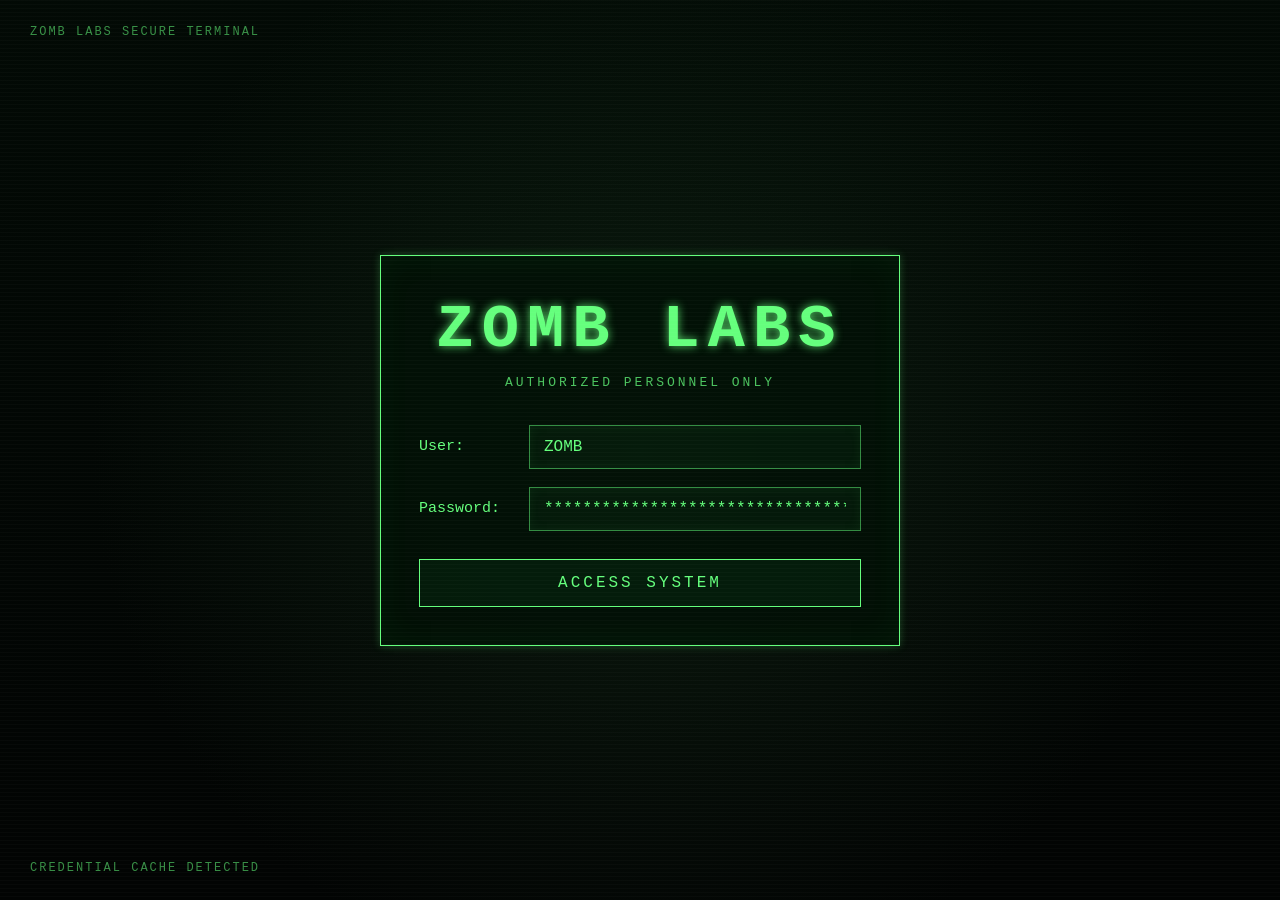
<file: index.html>
<!DOCTYPE html>
<html lang="en">
<head>
    <meta charset="UTF-8">

    <meta
        name="viewport"
        content="width=device-width, initial-scale=1.0, viewport-fit=cover"
    >

    <title>ZombOS Login</title>
    <link rel="manifest" href="/manifest.webmanifest">
    <link rel="apple-touch-icon" sizes="180x180" href="/assets/pwa/zombos-180.png">
    <meta name="apple-mobile-web-app-capable" content="yes">
    <meta name="apple-mobile-web-app-title" content="ZombOS">
    <meta name="apple-mobile-web-app-status-bar-style" content="black-translucent">
    <meta name="theme-color" content="#030704" media="(max-width: 750px), (pointer: coarse) and (max-width: 1100px)">
    <meta name="zombos-build" content="m15-mobile-pwa-1">

    <script src="js/theme-schema.js"></script>
    <link rel="stylesheet" href="recovery.css">
    <script src="js/storage-recovery.js"></script>
    <script src="js/settings-state.js"></script>
    <link rel="stylesheet" href="themes.css">
    <link rel="stylesheet" href="style.css">
    <link rel="stylesheet" href="windows.css">
    <link rel="stylesheet" href="mobile.css">
</head>

<body>

    <aside id="storageRecoveryNotice" class="system-recovery" aria-label="Local storage recovery" hidden>
        <p role="status">Some saved local data needs attention. You can continue using ZombOS or open System Recovery to inspect it and export a backup.</p>
        <a href="recovery.html">Open standalone System Recovery</a>
        <button type="button" data-dismiss-recovery>Continue using ZombOS</button>
    </aside>

    <main class="terminal">

        <div class="scanlines"></div>

        <!-- LOGIN SCREEN -->

        <section
            id="loginScreen"
            class="screen active"
        >

            <p class="top-label">
                ZOMB LABS SECURE TERMINAL
            </p>

            <div class="login-box">

                <h1>ZOMB LABS</h1>

                <p class="warning">
                    AUTHORIZED PERSONNEL ONLY
                </p>

                <div class="login-field">

                    <label for="username">
                        User:
                    </label>

                    <input
                        id="username"
                        type="text"
                        value="ZOMB"
                        readonly
                    >

                </div>

                <div class="login-field">

                    <label for="password">
                        Password:
                    </label>

                    <input
                        id="password"
                        type="text"
                        value="*********************************"
                        readonly
                    >

                </div>

                <button id="loginButton">
                    ACCESS SYSTEM
                </button>

            </div>

            <p class="bottom-label">
                CREDENTIAL CACHE DETECTED
            </p>

        </section>


        <!-- LOGGING IN SCREEN -->

        <section
            id="loadingScreen"
            class="screen"
        >

            <div class="center-content">

                <p class="status">
                    AUTHENTICATION ACCEPTED
                </p>

                <h2>LOGGING IN...</h2>

                <div class="progress-shell">

                    <div
                        id="loginProgress"
                        class="progress-bar"
                    ></div>

                </div>

                <p id="loginPercent">
                    0%
                </p>

            </div>

        </section>


        <!-- BOOT SCREEN -->

        <section
            id="bootScreen"
            class="screen"
        >

            <div class="boot-content">

                <p class="boot-heading">
                    &gt; INITIALIZING ZombOS
                </p>

                <div id="bootLines"></div>

                <div class="boot-progress-area">

                    <p>
                        BOOT SEQUENCE:
                        <span id="bootPercent">0%</span>
                    </p>

                    <div class="progress-shell">

                        <div
                            id="bootProgress"
                            class="progress-bar"
                        ></div>

                    </div>

                </div>

            </div>

        </section>


        <!-- FINAL SCREEN -->

        <section
            id="finalScreen"
            class="screen"
        >

            <div class="center-content final-content">

                <p>&gt; ZombOS v1.0.0</p>

                <h2 class="zombos-title">
                    ZombOS
                </h2>

                <p class="welcome">
                    WELCOME TO ZombOS
                </p>

            </div>

        </section>

        <!-- ZOMBOS DESKTOP -->

        <section
            id="desktopScreen"
            class="screen"
        >
            <div class="desktop retro-desktop">
                <div class="desktop-brand" aria-hidden="true">ZOMB LABS<span>ZombOS / LABORATORY TERMINAL</span></div>
                <div id="desktopIcons" aria-label="Desktop applications"></div>
                <p class="desktop-hint">Double-click to open • Touch or keyboard: activate once</p>
            </div>
        </section>


    </main>

    <div id="windowWorkspace" aria-label="Application windows" hidden></div>

    <div id="appStorage" hidden>
        <div id="socialContent">

                            <p class="window-description">
                                Connect to the Zomb Labs network.
                            </p>

                            <div class="social-links">

                                <a
                                    href="https://kick.com/zomblabs"
                                    target="_blank"
                                    rel="noopener noreferrer"
                                >
                                    KICK
                                </a>

                                <a
                                    href="https://www.youtube.com/channel/UC0yXoM0_-gOlMU31gtDRp5g"
                                    target="_blank"
                                    rel="noopener noreferrer"
                                >
                                    YOUTUBE
                                </a>

                                <a
                                    href="https://www.tiktok.com/@zomb.labs"
                                    target="_blank"
                                    rel="noopener noreferrer"
                                >
                                    TIKTOK
                                </a>

                            </div>

                            <section aria-labelledby="musicStreamingHeading">
                                <h2 id="musicStreamingHeading">Music Streaming</h2>
                                <div class="social-links">
                                    <a href="https://music.amazon.com/artists/B0H2WVSFVT?ref=dm_sh_zr2fzdFMK3VPx4EudSiEOBT2S" target="_blank" rel="noopener noreferrer">AMAZON MUSIC</a>
                                    <a href="https://open.spotify.com/artist/6GYaiPEBtq5B4B3aNAJbLO?si=HApbyFdIQRe88aHGJKFsSg" target="_blank" rel="noopener noreferrer">SPOTIFY</a>
                                    <a href="https://music.apple.com/us/artist/zomb/6769734068" target="_blank" rel="noopener noreferrer">APPLE MUSIC</a>
                                </div>
                            </section>

        </div>
        <div id="updateContent">

                            <p class="window-description">
                                Join the update system for new broadcasts,
                                experiments and releases.
                            </p>

                            <form id="emailForm">

                                <label for="emailInput">
                                    ENTER EMAIL ADDRESS:
                                </label>

                                <input
                                    id="emailInput"
                                    type="email" 
                                    name="email"
                                    placeholder="survivor@email.com"
                                    required
                                >

                                <input
                                    type="text"
                                    name="_honey"
                                    class="honey-field"
                                    tabindex="-1"
                                    autocomplete="off"
                                >

                                <button id="emailSubmitButton" type="submit">
                                    ENABLE SYSTEM UPDATES
                                </button>

                            </form>

                            <p
                                id="emailMessage"
                                class="email-message"
                            ></p>

        </div>
    </div>
    <script src="script.js"></script>
    <script type="module" src="js/desktop.js"></script>
    <script defer src="js/recovery-access.js"></script>

</body>
</html>
</file>
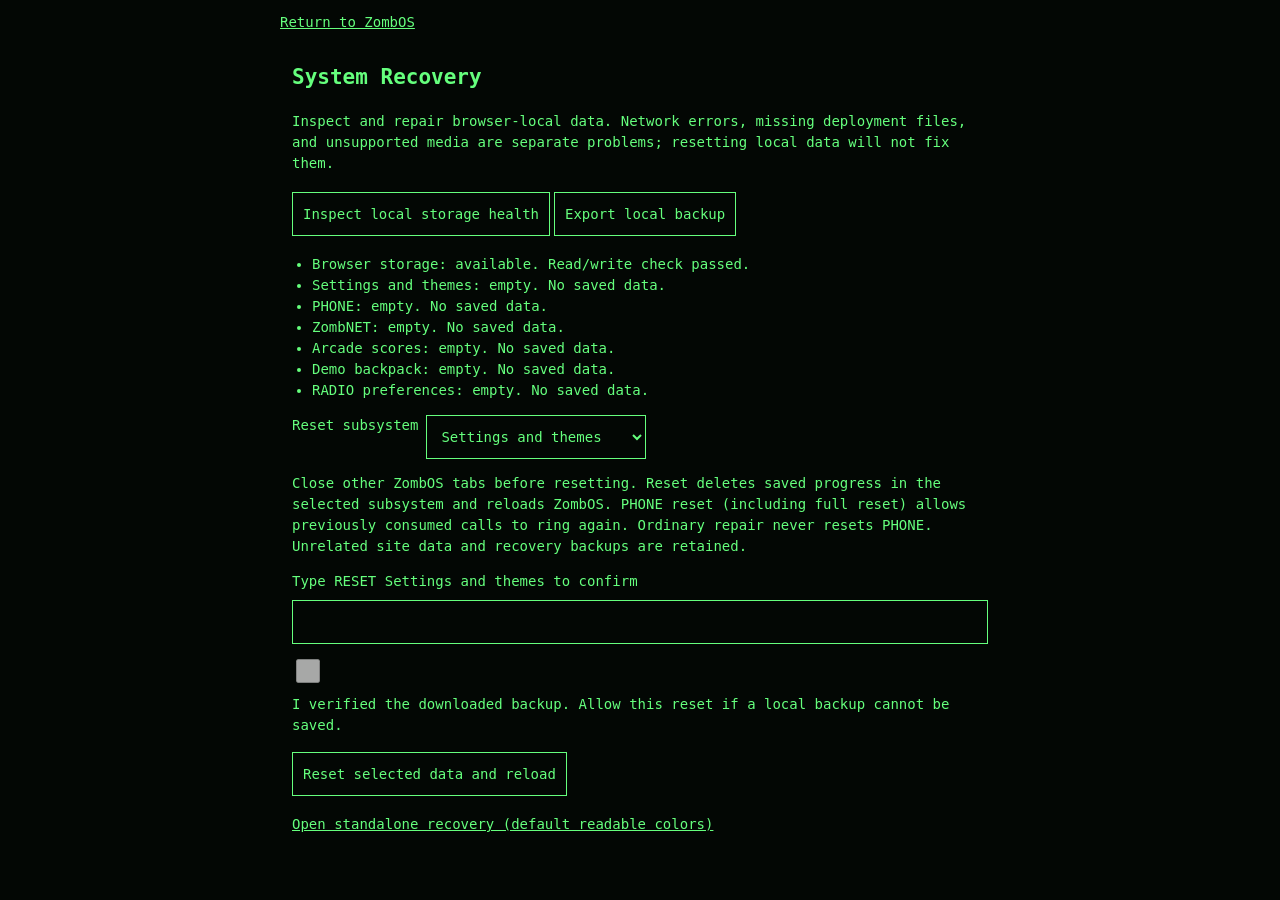
<file: recovery.html>
<!doctype html>
<html lang="en">
<head>
    <meta charset="utf-8">
    <meta name="viewport" content="width=device-width, initial-scale=1, viewport-fit=cover">
    <title>ZombOS System Recovery</title>
    <link rel="stylesheet" href="recovery.css">
    <script src="js/theme-schema.js"></script>
    <script src="js/storage-recovery.js"></script>
    <script src="js/settings-state.js"></script>
</head>
<body style="margin:0;background:#030704;padding:env(safe-area-inset-top) env(safe-area-inset-right) env(safe-area-inset-bottom) env(safe-area-inset-left)">
    <main class="system-recovery" style="max-width:720px;margin:auto">
        <a href="./">Return to ZombOS</a>
        <div id="recovery"><p>If recovery controls do not load, check the network or deployment files. Do not clear browser storage to fix a missing script.</p></div>
    </main>
    <script type="module" src="js/recovery-page.js"></script>
</body>
</html>
</file>
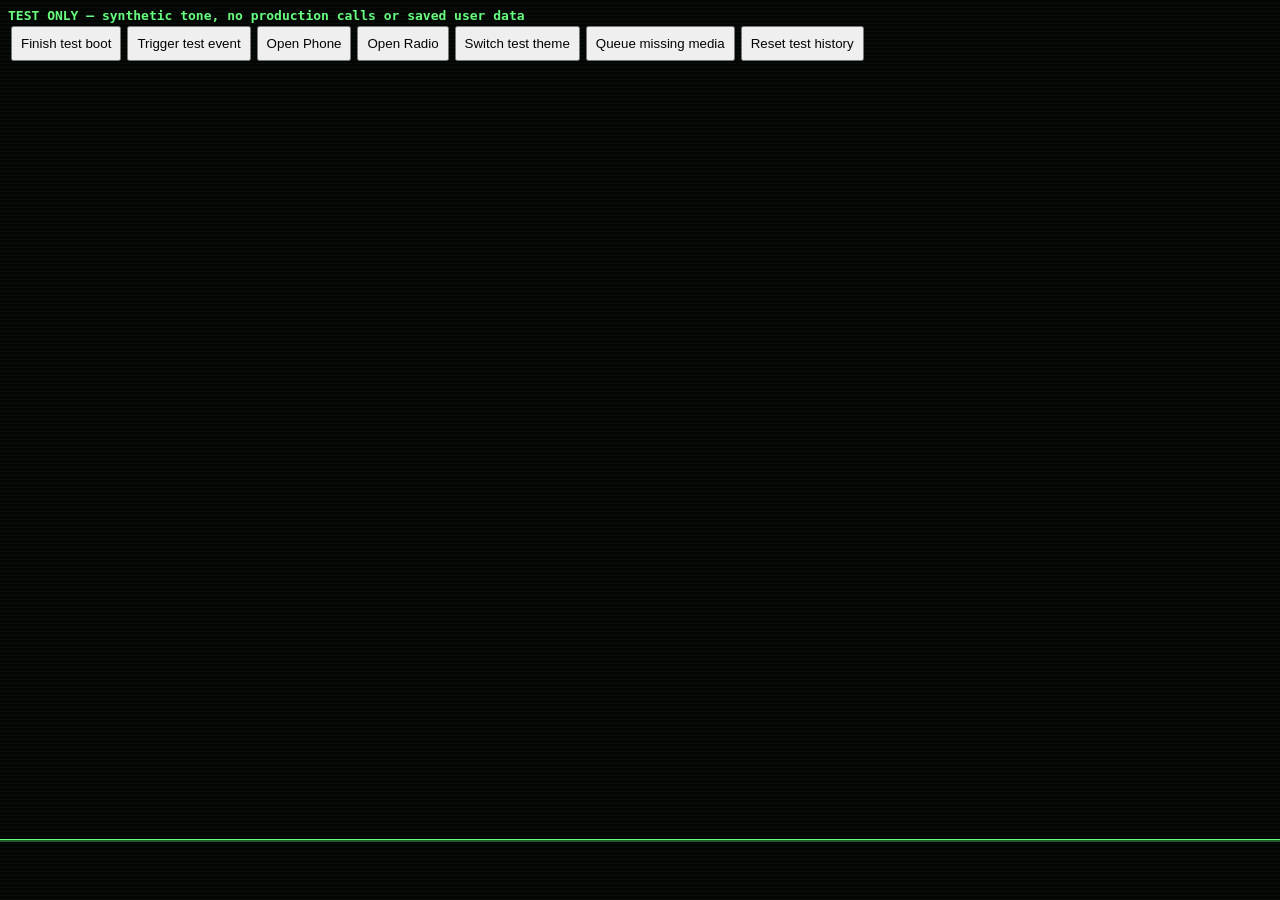
<file: tests/phone-browser.html>
<!doctype html>
<html lang="en"><head><meta charset="utf-8"><meta name="viewport" content="width=device-width,initial-scale=1">
<title>Phone development checks</title>
<script src="../js/theme-schema.js"></script><script src="../js/settings-state.js"></script>
<link rel="stylesheet" href="../themes.css"><link rel="stylesheet" href="../windows.css">
<style>body{margin:0;background:var(--black);color:var(--green);font:13px monospace}header{padding:8px}header button{padding:8px;margin:3px}#windowWorkspace{top:120px}.scanlines{position:fixed;inset:0;pointer-events:none;z-index:20;background:repeating-linear-gradient(transparent 0 3px,#ffffff08 3px 4px)}</style>
</head><body>
<header><strong>TEST ONLY — synthetic tone, no production calls or saved user data</strong><br>
<button id="boot">Finish test boot</button><button id="trigger">Trigger test event</button><button id="open-phone">Open Phone</button><button id="open-radio">Open Radio</button><button id="theme">Switch test theme</button><button id="missing">Queue missing media</button><button id="reset">Reset test history</button></header>
<div class="scanlines"></div><div id="windowWorkspace" hidden></div><nav id="zombTaskbar"><div id="runningApps"></div></nav>
<script type="module">
import { PhoneService } from '../js/phone-service.js';
import { phoneApp, mountPhoneNotice } from '../js/phone-app.js';
import { AudioService } from '../js/audio-service.js';
import { radioApp } from '../js/radio-app.js';
import { AppRegistry } from '../js/app-registry.js';
import { WindowManager } from '../js/window-manager.js';
// Generate a quiet eight-second test tone in memory; never enters media/library.json.
const samples=8000*8, buffer=new ArrayBuffer(44+samples*2), data=new DataView(buffer);
const word=(offset,value)=>[...value].forEach((c,i)=>data.setUint8(offset+i,c.charCodeAt(0)));
word(0,'RIFF');data.setUint32(4,36+samples*2,true);word(8,'WAVE');word(12,'fmt ');data.setUint32(16,16,true);data.setUint16(20,1,true);data.setUint16(22,1,true);data.setUint32(24,8000,true);data.setUint32(28,16000,true);data.setUint16(32,2,true);data.setUint16(34,16,true);word(36,'data');data.setUint32(40,samples*2,true);
for(let i=0;i<samples;i++) data.setInt16(44+i*2,Math.sin(i*2*Math.PI*220/8000)*500,true);
const tone=URL.createObjectURL(new Blob([buffer],{type:'audio/wav'}));
const art=URL.createObjectURL(new Blob(['<svg xmlns="http://www.w3.org/2000/svg" width="240" height="100"><rect width="240" height="100" fill="#204080"/><text x="25" y="58" fill="white" font-size="22">TEST ARTWORK</text></svg>'],{type:'image/svg+xml'}));
const storage={getItem:()=>localStorage.getItem('zombos.phone.browser-test.v1'),setItem:(_,value)=>localStorage.setItem('zombos.phone.browser-test.v1',value)};
const radio=new AudioService([{id:'test-radio',section:'music',title:'Test tone',artist:'Test fixture',src:tone,artwork:art}]);
const phone=new PhoneService({radio,storage});
const catalog=[{id:'calls/test',callId:'browser-test',section:'calls',caller:'Test caller',extension:'000',title:'Test tone',src:tone,artwork:art,delivery:{event:'app.open:test',delaySeconds:2,once:true,retrySeconds:5,ringSeconds:15}},
{id:'calls/missing',callId:'missing-test',section:'calls',caller:'Missing media test',src:'./intentionally-missing.wav',delivery:{event:'test.missing',onInterrupted:'consume'}}];
phone.setCatalog(catalog);
const workspace=document.querySelector('#windowWorkspace'),manager=new WindowManager(workspace,document.querySelector('#runningApps')),apps=new AppRegistry(manager),instances=new Map();
apps.register(phoneApp(phone));apps.register(radioApp(radio));
const launch=id=>{const existing=instances.get(id);if(manager.windows.has(existing))manager.focus(existing,true);else instances.set(id,apps.open(id));};
mountPhoneNotice(phone,launch);
const sync=()=>phone.setActive(!workspace.hidden&&document.visibilityState==='visible'&&document.hasFocus());
document.querySelector('#boot').onclick=()=>{workspace.hidden=false;sync();};
document.querySelector('#trigger').onclick=()=>phone.event('app.open:test');
document.querySelector('#missing').onclick=()=>phone.event('test.missing');
document.querySelector('#open-phone').onclick=()=>launch('phone');document.querySelector('#open-radio').onclick=()=>launch('radio');
let amber=false;document.querySelector('#theme').onclick=()=>{amber=!amber;window.ZombSettings.preview({theme:amber?'amber':'toxic'});};
document.querySelector('#reset').onclick=()=>{localStorage.removeItem('zombos.phone.browser-test.v1');location.reload();};
window.addEventListener('focus',sync);window.addEventListener('blur',sync);document.addEventListener('visibilitychange',sync);
const timer=setInterval(()=>{sync();phone.tick();},250);
window.addEventListener('pagehide',()=>{clearInterval(timer);phone.dispose();URL.revokeObjectURL(tone);URL.revokeObjectURL(art);});
</script></body></html>
</file>
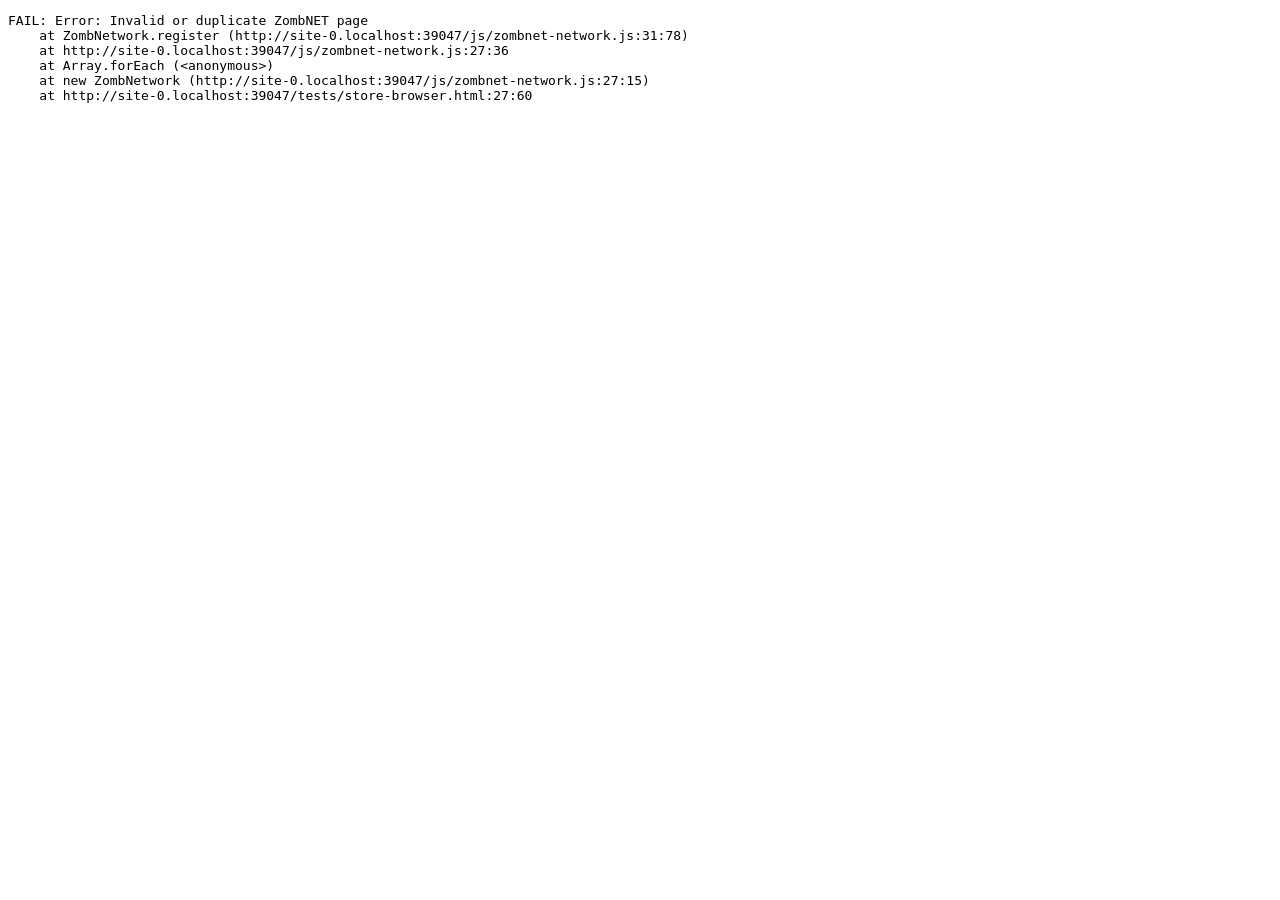
<file: tests/store-browser.html>
<!doctype html>
<html lang="en" data-theme="toxic"><head><meta charset="utf-8"><base href="../"><meta name="viewport" content="width=device-width,initial-scale=1"><title>Store isolated browser checks</title><link rel="stylesheet" href="themes.css"><link rel="stylesheet" href="windows.css"></head>
<body><div id="windowWorkspace"></div><nav id="tasks"></nav><pre id="result">RUNNING</pre>
<script type="module">
import { products } from './tests/store-fixtures.js';
import { products as activeProducts } from './js/product-catalog.js';
import { BackpackState } from './js/backpack-state.js';
import { storeApp } from './js/store-app.js';
import { ZombNetwork } from './js/zombnet-network.js';
import { ZombnetState } from './js/zombnet-state.js';
import { zombnetApp, createZombnetNavigation } from './js/zombnet-app.js';
import { WindowManager } from './js/window-manager.js';
import { AppRegistry } from './js/app-registry.js';
const assert=(value,message)=>{if(!value)throw Error(message);};
const frame=()=>new Promise(resolve=>requestAnimationFrame(()=>requestAnimationFrame(resolve)));
try {
    const values=new Map(), storage={getItem:key=>values.get(key),setItem:(key,value)=>values.set(key,value)};
    const emptyBox=document.createElement('div');document.body.append(emptyBox);
    const emptyBag=new BackpackState(activeProducts,storage), disposeEmpty=storeApp(activeProducts,emptyBag,()=>{throw Error('Unexpected inspection');}).mount(emptyBox);
    assert(emptyBox.textContent.includes('No products available right now.'),'Empty stock message');
    assert(emptyBox.textContent.includes('Your Backpack is empty.'),'Empty visitor backpack');
    assert(emptyBox.querySelector('.store-summary button').disabled,'Checkout remains disabled');
    assert(!emptyBox.querySelector('.store-card'),'No obsolete products');
    emptyBox.querySelector('input').value='demo';emptyBox.querySelector('input').dispatchEvent(new Event('input'));
    assert(emptyBox.textContent.includes('No products available right now.'),'Empty search');
    disposeEmpty();emptyBox.remove();
    const bag=new BackpackState(products,storage), network=new ZombNetwork(), nav=createZombnetNavigation();
    const manager=new WindowManager(document.querySelector('#windowWorkspace'),document.querySelector('#tasks')), apps=new AppRegistry(manager), instances=new Map();
    function launch(id) { if(manager.windows.has(instances.get(id)))manager.focus(instances.get(id),true);else instances.set(id,apps.open(id)); }
    apps.register(zombnetApp(network,new ZombnetState(storage),launch,nav));
    apps.register(storeApp(products,bag));
    launch('store'); await frame();
    const root=()=>document.querySelector('.zomb-store');
    const click=(scope,label)=>{const found=[...scope.querySelectorAll('button')].find(b=>b.getAttribute('aria-label')===label || b.textContent===label);assert(found,'Missing button '+label);found.click();};
    click(root(),'Transfer Demo Lab Badge to Your Backpack');assert(bag.count===1,'Transfer');
    click(root(),'Increase Demo Lab Badge');assert(bag.count===2,'Quantity');
    click(root(),'Inspect Demo Lab Badge');assert(!document.querySelector('.zombnet'),'Inspect stays in Store');assert(getComputedStyle(root().querySelector('.store-layout')).display==='none','Catalog hidden during details');
    assert(root().querySelector('.store-product h2').textContent===products[0].title,'Product details');
    click(root().querySelector('.store-product'),'Transfer Demo Lab Badge to Your Backpack');assert(bag.count===3,'Detail transfer');
    click(root(),'Back to backpacks');assert(bag.count===3 && !root().querySelector('.store-layout').hidden,'Back preserves cart');
    click(root(),'Empty backpack');click(root(),'Keep items');assert(bag.count===3,'Cancel empty');
    manager.close(instances.get('store'));launch('store');assert(bag.count===3,'Reopen');
    assert(new BackpackState(products,storage).count===3,'Reloaded storage');
    const state=manager.windows.get(instances.get('store'));state.width=320;state.height=480;manager.place(state);await frame();
    click(root(),'Inspect Demo Lab Badge');await frame();assert(root().scrollWidth<=root().clientWidth+1,'Narrow detail overflow');click(root(),'Back to backpacks');
    assert(root().scrollWidth<=root().clientWidth+1,'Narrow content overflow');
    const left=root().querySelector('.store-stock').getBoundingClientRect(),right=root().querySelector('.store-cart').getBoundingClientRect();
    assert(right.top>=left.bottom,'Backpacks stack');
    const search=root().querySelector('input');search.value='no-match';search.dispatchEvent(new Event('input'));assert(!root().querySelector('.store-card'),'Search');
    for(const b of document.querySelectorAll('button'))if(b.textContent==='Checkout unavailable')assert(b.disabled,'Checkout must be disabled');
    click(root(),'Remove Demo Lab Badge');assert(bag.count===0,'Remove');
    search.value='';search.dispatchEvent(new Event('input'));click(root(),'Transfer Demo Lab Badge to Your Backpack');click(root(),'Empty backpack');click(root(),'Empty all demo items');assert(bag.count===0,'Confirm empty');
    document.querySelector('#result').textContent='PASS: transfer, quantity, Inspect, in-app product details, reopen, persistence, narrow layout, search, remove, confirmation, disabled checkout';
} catch(error) {document.querySelector('#result').textContent='FAIL: '+error.stack;}
</script></body></html>
</file>
<file: recovery.css>
/* Recovery controls remain readable even with an unusable custom palette. */
.system-recovery { background: #030704 !important; color: #65ff7d !important; padding: 12px; overflow-wrap: anywhere; font: 14px/1.5 monospace; min-width: 0; }
.system-recovery :is(h2,p,li,label,a) { color: #65ff7d !important; background: transparent !important; }
.system-recovery :is(button,input,select), .system-recovery-access { background: #030704 !important; color: #65ff7d !important; border: 1px solid #65ff7d !important; font: inherit; padding: 10px !important; min-height: 44px; max-width: 100%; box-sizing: border-box; }
.system-recovery :is(button,input,select,a):focus-visible, .system-recovery-access:focus-visible { outline: 2px solid #fff !important; outline-offset: -3px; }
.system-recovery label { display: flex; flex-wrap: wrap; gap: 8px; margin: 12px 0; }
.system-recovery input { width: 100%; }
.system-recovery input[type="checkbox"] { width: 24px; min-height: 24px; flex: 0 0 24px; }
.system-recovery button { white-space: normal; margin: 4px 4px 4px 0; }
.system-recovery ul { padding-left: 20px; }

/* Keep the three Settings categories discoverable while their content scrolls. */
.settings-app { flex: 1; overflow-y: auto !important; }
.settings-app > nav { display: flex; flex-wrap: wrap; gap: 6px; position: sticky; top: 0; z-index: 2; background: var(--ui-windowBackground, var(--black)); }
.settings-app > nav button { min-height: 44px; }
.settings-app > nav button[aria-pressed="true"] { text-decoration: underline; text-underline-offset: 4px; }
.settings-app > .settings-panel { min-width: 0; }
#storageRecoveryNotice { position: fixed; z-index: 100000; top: max(12px, env(safe-area-inset-top)); left: 12px; right: 12px; max-width: 440px; max-height: 40vh; overflow: auto; margin: auto; border: 1px solid #65ff7d; }
#storageRecoveryNotice[hidden] { display: none; }
#storageRecoveryNotice a { display: inline-block; padding: 10px; }
</file>
<file: themes.css>
/* Central palette tokens. Toxic preserves original color values. */
:root, [data-theme="toxic"] {
  --green: #65ff7d; --dark-green: #14391d; --black: #030704;
  --spectrum-bg: #030704; --spectrum-fg: #65ff7d;
  --tone-0: #0b180e;
  --tone-1: #020403;
  --tone-2: rgba(20, 255, 80, 0.025);
  --tone-3: rgba(0, 0, 0, 0.04);
  --tone-4: rgba(255, 255, 255, 0.025);
  --tone-5: rgba(0, 15, 5, 0.75);
  --tone-6: rgba(101, 255, 125, 0.25);
  --tone-7: rgba(32, 255, 75, 0.05);
  --tone-8: rgba(101, 255, 125, 0.8);
  --tone-9: rgba(50, 255, 100, 0.04);
  --tone-10: rgba(101, 255, 125, 0.5);
  --tone-11: rgba(101, 255, 125, 0.06);
  --tone-12: rgba(50, 255, 100, 0.05);
  --tone-13: #001705;
  --tone-14: rgba(101, 255, 125, 0.6);
  --tone-15: rgba(20, 255, 80, 0.03);
  --tone-16: rgba(101, 255, 125, 0.7);
  --tone-17: rgba(0, 255, 80, 0.025);
  --tone-18: rgba(0, 0, 0, 0.2);
  --tone-19: #102416;
  --tone-20: rgba(101, 255, 125, 0.45);
  --tone-21: rgba(0, 15, 5, 0.78);
  --tone-22: rgba(101, 255, 125, 0.16);
  --tone-23: rgba(101, 255, 125, 0.65);
  --tone-24: rgba(101, 255, 125, 0.35);
  --tone-25: #ff6868;
  --tone-26: rgba(101, 255, 125, 0.4);
  --tone-27: rgba(101,255,125,.35);
  --tone-28: rgba(101,255,125,.3);
  --tone-29: #001204;
  --tone-30: rgba(101,255,125,.25);
}
[data-theme="amber"] {
  --green: #ffd16a; --dark-green: #493415; --black: #090601;
  --spectrum-bg: #090601; --spectrum-fg: #ffd16a;
  --tone-0: #493415;
  --tone-1: #090601;
  --tone-2: rgba(255, 209, 106, 0.025);
  --tone-3: rgba(0, 0, 0, 0.04);
  --tone-4: rgba(255, 255, 255, 0.025);
  --tone-5: color-mix(in srgb, var(--black) 75.0%, transparent);
  --tone-6: rgba(255, 209, 106, 0.25);
  --tone-7: rgba(255, 209, 106, 0.05);
  --tone-8: rgba(255, 209, 106, 0.8);
  --tone-9: rgba(255, 209, 106, 0.04);
  --tone-10: rgba(255, 209, 106, 0.5);
  --tone-11: rgba(255, 209, 106, 0.06);
  --tone-12: rgba(255, 209, 106, 0.05);
  --tone-13: #090601;
  --tone-14: rgba(255, 209, 106, 0.6);
  --tone-15: rgba(255, 209, 106, 0.03);
  --tone-16: rgba(255, 209, 106, 0.7);
  --tone-17: rgba(255, 209, 106, 0.025);
  --tone-18: rgba(0, 0, 0, 0.2);
  --tone-19: #493415;
  --tone-20: rgba(255, 209, 106, 0.45);
  --tone-21: color-mix(in srgb, var(--black) 78.0%, transparent);
  --tone-22: rgba(255, 209, 106, 0.16);
  --tone-23: rgba(255, 209, 106, 0.65);
  --tone-24: rgba(255, 209, 106, 0.35);
  --tone-25: #ffd16a;
  --tone-26: rgba(255, 209, 106, 0.4);
  --tone-27: rgba(255, 209, 106, .35);
  --tone-28: rgba(255, 209, 106, .3);
  --tone-29: #090601;
  --tone-30: rgba(255, 209, 106, .25);
}
[data-theme="ice"] {
  --green: #8cdfff; --dark-green: #173b49; --black: #030709;
  --spectrum-bg: #030709; --spectrum-fg: #8cdfff;
  --tone-0: #173b49;
  --tone-1: #030709;
  --tone-2: rgba(140, 223, 255, 0.025);
  --tone-3: rgba(0, 0, 0, 0.04);
  --tone-4: rgba(255, 255, 255, 0.025);
  --tone-5: color-mix(in srgb, var(--black) 75.0%, transparent);
  --tone-6: rgba(140, 223, 255, 0.25);
  --tone-7: rgba(140, 223, 255, 0.05);
  --tone-8: rgba(140, 223, 255, 0.8);
  --tone-9: rgba(140, 223, 255, 0.04);
  --tone-10: rgba(140, 223, 255, 0.5);
  --tone-11: rgba(140, 223, 255, 0.06);
  --tone-12: rgba(140, 223, 255, 0.05);
  --tone-13: #030709;
  --tone-14: rgba(140, 223, 255, 0.6);
  --tone-15: rgba(140, 223, 255, 0.03);
  --tone-16: rgba(140, 223, 255, 0.7);
  --tone-17: rgba(140, 223, 255, 0.025);
  --tone-18: rgba(0, 0, 0, 0.2);
  --tone-19: #173b49;
  --tone-20: rgba(140, 223, 255, 0.45);
  --tone-21: color-mix(in srgb, var(--black) 78.0%, transparent);
  --tone-22: rgba(140, 223, 255, 0.16);
  --tone-23: rgba(140, 223, 255, 0.65);
  --tone-24: rgba(140, 223, 255, 0.35);
  --tone-25: #8cdfff;
  --tone-26: rgba(140, 223, 255, 0.4);
  --tone-27: rgba(140, 223, 255, .35);
  --tone-28: rgba(140, 223, 255, .3);
  --tone-29: #030709;
  --tone-30: rgba(140, 223, 255, .25);
}
[data-theme="blood"] {
  --green: #ff9696; --dark-green: #481b22; --black: #090304;
  --spectrum-bg: #090304; --spectrum-fg: #ff9696;
  --tone-0: #481b22;
  --tone-1: #090304;
  --tone-2: rgba(255, 150, 150, 0.025);
  --tone-3: rgba(0, 0, 0, 0.04);
  --tone-4: rgba(255, 255, 255, 0.025);
  --tone-5: color-mix(in srgb, var(--black) 75.0%, transparent);
  --tone-6: rgba(255, 150, 150, 0.25);
  --tone-7: rgba(255, 150, 150, 0.05);
  --tone-8: rgba(255, 150, 150, 0.8);
  --tone-9: rgba(255, 150, 150, 0.04);
  --tone-10: rgba(255, 150, 150, 0.5);
  --tone-11: rgba(255, 150, 150, 0.06);
  --tone-12: rgba(255, 150, 150, 0.05);
  --tone-13: #090304;
  --tone-14: rgba(255, 150, 150, 0.6);
  --tone-15: rgba(255, 150, 150, 0.03);
  --tone-16: rgba(255, 150, 150, 0.7);
  --tone-17: rgba(255, 150, 150, 0.025);
  --tone-18: rgba(0, 0, 0, 0.2);
  --tone-19: #481b22;
  --tone-20: rgba(255, 150, 150, 0.45);
  --tone-21: color-mix(in srgb, var(--black) 78.0%, transparent);
  --tone-22: rgba(255, 150, 150, 0.16);
  --tone-23: rgba(255, 150, 150, 0.65);
  --tone-24: rgba(255, 150, 150, 0.35);
  --tone-25: #ff9696;
  --tone-26: rgba(255, 150, 150, 0.4);
  --tone-27: rgba(255, 150, 150, .35);
  --tone-28: rgba(255, 150, 150, .3);
  --tone-29: #090304;
  --tone-30: rgba(255, 150, 150, .25);
}
[data-theme="violet"] {
  --green: #d3a0ff; --dark-green: #352044; --black: #070309;
  --spectrum-bg: #070309; --spectrum-fg: #d3a0ff;
  --tone-0: #352044;
  --tone-1: #070309;
  --tone-2: rgba(211, 160, 255, 0.025);
  --tone-3: rgba(0, 0, 0, 0.04);
  --tone-4: rgba(255, 255, 255, 0.025);
  --tone-5: color-mix(in srgb, var(--black) 75.0%, transparent);
  --tone-6: rgba(211, 160, 255, 0.25);
  --tone-7: rgba(211, 160, 255, 0.05);
  --tone-8: rgba(211, 160, 255, 0.8);
  --tone-9: rgba(211, 160, 255, 0.04);
  --tone-10: rgba(211, 160, 255, 0.5);
  --tone-11: rgba(211, 160, 255, 0.06);
  --tone-12: rgba(211, 160, 255, 0.05);
  --tone-13: #070309;
  --tone-14: rgba(211, 160, 255, 0.6);
  --tone-15: rgba(211, 160, 255, 0.03);
  --tone-16: rgba(211, 160, 255, 0.7);
  --tone-17: rgba(211, 160, 255, 0.025);
  --tone-18: rgba(0, 0, 0, 0.2);
  --tone-19: #352044;
  --tone-20: rgba(211, 160, 255, 0.45);
  --tone-21: color-mix(in srgb, var(--black) 78.0%, transparent);
  --tone-22: rgba(211, 160, 255, 0.16);
  --tone-23: rgba(211, 160, 255, 0.65);
  --tone-24: rgba(211, 160, 255, 0.35);
  --tone-25: #d3a0ff;
  --tone-26: rgba(211, 160, 255, 0.4);
  --tone-27: rgba(211, 160, 255, .35);
  --tone-28: rgba(211, 160, 255, .3);
  --tone-29: #070309;
  --tone-30: rgba(211, 160, 255, .25);
}

/* Semantic interface palette; custom values are applied by the shared state service. */
:root {
  --ui-desktopBackground: var(--black);
  --ui-desktopLabels: var(--green);
  --ui-windowBackground: var(--black);
  --ui-titleActive: var(--green);
  --ui-titleInactive: var(--dark-green);
  --ui-titleText: var(--black);
  --ui-titleInactiveText: var(--green);
  --ui-border: var(--green);
  --ui-shadow: var(--dark-green);
  --ui-taskbar: var(--black);
  --ui-startMenu: var(--black);
  --ui-menu: var(--black);
  --ui-dropdown: var(--black);
  --ui-textPrimary: var(--green);
  --ui-textSecondary: var(--green);
  --ui-textMuted: var(--green);
  --ui-textDisabled: var(--dark-green);
  --ui-link: var(--green);
  --ui-linkHover: var(--green);
  --ui-linkVisited: var(--green);
  --ui-buttonBackground: var(--black);
  --ui-buttonText: var(--green);
  --ui-hoverBackground: var(--dark-green);
  --ui-hoverText: var(--green);
  --ui-inputBackground: var(--black);
  --ui-inputText: var(--green);
  --ui-selectionBackground: var(--green);
  --ui-selectionText: var(--black);
  --ui-focus: var(--green);
  --ui-accent: var(--green);
  --ui-panel: var(--dark-green);
  --ui-divider: var(--dark-green);
  --ui-scrollbarThumb: var(--green);
  --ui-scrollbarTrack: var(--black);
  --ui-tooltipBackground: var(--black);
  --ui-tooltipText: var(--green);
  --ui-radioBackground: #001204;
  --ui-radioAccent: var(--green);
  --ui-explorerBackground: var(--black);
  --ui-browserBackground: var(--black);
  --ui-pageBackground: #08140c;
  --ui-pageText: #b5edc0;
  --ui-radioPageBackground: #101a20;
  --ui-radioPageText: #c5e9ee;
  --ui-errorPageBackground: #211515;
  --ui-errorPageText: #ffd3c9;
  --ui-arcadeBackground: #0b1010;
  --ui-arcadeText: #a6ff85;
  --ui-arcadePanel: #14151b;
  --ui-arcadeAccent: #caa1ff;
  --ui-arcadeBorder: #9270be;
  --ui-arcadeButton: #142219;
}

/* Shell color controls inherit the existing palette until a custom theme sets them. */
:root {
  --ui-desktopSelectionBackground: var(--ui-hoverBackground);
  --ui-desktopSelectionText: var(--ui-hoverText);
  --ui-desktopSelectionBorder: var(--ui-border);
  --ui-taskbarButtonBackground: var(--ui-buttonBackground);
  --ui-taskbarButtonText: var(--ui-buttonText);
  --ui-taskbarButtonBorder: var(--ui-border);
  --ui-taskbarButtonActiveBackground: var(--ui-selectionBackground);
  --ui-taskbarButtonActiveText: var(--ui-selectionText);
  --ui-taskbarButtonHoverBackground: var(--ui-hoverBackground);
  --ui-taskbarButtonHoverText: var(--ui-hoverText);
  --ui-taskbarButtonFocus: var(--ui-focus);
  --ui-trayBackground: var(--ui-taskbar);
  --ui-trayText: var(--ui-textPrimary);
  --ui-trayBorder: var(--ui-panel);
  --ui-clockText: var(--ui-trayText);
  --ui-connectionText: var(--ui-trayText);
  --ui-radioStatusText: var(--ui-buttonText);
}

/* Store starts with its existing colors; custom controls are independent. */
:root {
  --ui-storeBackground: var(--ui-windowBackground);
  --ui-storeText: var(--ui-textPrimary);
  --ui-storePanel: var(--ui-panel);
  --ui-storeBorder: var(--ui-border);
  --ui-storeDivider: var(--ui-divider);
  --ui-storeButtonBackground: var(--ui-buttonBackground);
  --ui-storeButtonText: var(--ui-buttonText);
  --ui-storeHoverBackground: var(--ui-hoverBackground);
  --ui-storeHoverText: var(--ui-hoverText);
  --ui-storeInputBackground: var(--ui-inputBackground);
  --ui-storeInputText: var(--ui-inputText);
  --ui-storeDisabledText: var(--ui-textDisabled);
  --ui-storeFocus: var(--ui-focus);
  --ui-storeAccent: var(--ui-accent);
}
</file>
<file: style.css>
* {
    box-sizing: border-box;
}

:root {

}

body {
    margin: 0;
    min-height: 100vh;

    background:
        radial-gradient(
            circle at center,
            var(--tone-0) 0%,
            var(--tone-1) 70%
        );

    color: var(--green);

    font-family:
        "Courier New",
        Courier,
        monospace;

    overflow: hidden;
}

button,
input {
    font: inherit;
}

.terminal {
    position: relative;

    width: 100vw;
    min-height: 100vh;

    overflow: hidden;

    background:
        linear-gradient(
            var(--tone-2),
            var(--tone-3)
        );
}

.scanlines {
    position: fixed;
    inset: 0;

    pointer-events: none;
    z-index: 20;

    background:
        repeating-linear-gradient(
            to bottom,
            var(--tone-4) 0,
            var(--tone-4) 1px,
            transparent 1px,
            transparent 4px
        );
}

html[data-crt-effects="false"] .scanlines {
    display: none;
}

html[data-crt-effects="false"] body.screen-flash {
    animation: none;
}

.screen {
    position: absolute;
    inset: 0;

    display: flex;

    opacity: 0;
    visibility: hidden;
    pointer-events: none;

    transform: scale(0.98);

    transition:
        opacity 0.4s ease,
        transform 0.4s ease,
        visibility 0.4s;
}

.screen.active {
    opacity: 1;
    visibility: visible;
    pointer-events: auto;

    transform: scale(1);
}

#loginScreen {
    align-items: center;
    justify-content: center;
}

.top-label,
.bottom-label {
    position: absolute;

    left: 30px;

    margin: 0;

    font-size: 12px;
    letter-spacing: 2px;

    opacity: 0.55;
}

.top-label {
    top: 25px;
}

.bottom-label {
    bottom: 25px;
}

.login-box {
    width: min(520px, 90vw);

    padding: 38px;

    border: 1px solid var(--green);

    background: var(--tone-5);

    box-shadow:
        0 0 8px var(--tone-6),
        inset 0 0 35px var(--tone-7);
}

.login-box h1 {
    margin: 0;

    text-align: center;

    font-size: clamp(34px, 7vw, 62px);
    letter-spacing: 8px;

    text-shadow:
        0 0 10px var(--tone-8);
}

.warning {
    margin: 10px 0 35px;

    text-align: center;

    font-size: 13px;
    letter-spacing: 3px;

    opacity: 0.75;
}

.login-field {
    display: grid;
    grid-template-columns: 110px 1fr;

    align-items: center;

    margin-bottom: 18px;
}

.login-field label {
    font-size: 15px;
}

.login-field input {
    width: 100%;

    padding: 12px 14px;

    color: var(--green);
    background: var(--tone-9);

    border: 1px solid var(--tone-10);

    outline: none;

    box-shadow:
        inset 0 0 12px var(--tone-11);
}

#loginButton {
    display: block;

    width: 100%;

    margin-top: 28px;
    padding: 14px;

    color: var(--green);
    background: var(--tone-12);

    border: 1px solid var(--green);

    cursor: pointer;

    letter-spacing: 3px;

    transition:
        background 0.2s ease,
        color 0.2s ease,
        box-shadow 0.2s ease;
}

#loginButton:hover {
    color: var(--tone-13);
    background: var(--green);

    box-shadow:
        0 0 18px var(--tone-14);
}

#loginButton:active {
    transform: scale(0.98);
}

.center-content {
    margin: auto;

    width: min(700px, 85vw);

    text-align: center;
}

.status {
    letter-spacing: 3px;
}

.center-content h2 {
    margin: 25px 0;

    font-size: clamp(24px, 5vw, 44px);
    letter-spacing: 5px;
}

.progress-shell {
    width: 100%;
    height: 28px;

    padding: 4px;

    border: 1px solid var(--green);

    background: var(--tone-15);
}

.progress-bar {
    width: 0%;
    height: 100%;

    background:
        repeating-linear-gradient(
            90deg,
            var(--green) 0,
            var(--green) 14px,
            transparent 14px,
            transparent 18px
        );

    box-shadow:
        0 0 12px var(--tone-10);

    transition: width 0.08s linear;
}

#loginPercent {
    margin-top: 15px;

    font-size: 18px;
}

.boot-content {
    width: min(800px, 90vw);

    margin: auto;
}

.boot-heading {
    margin-bottom: 35px;

    font-size: 20px;
    letter-spacing: 2px;
}

.boot-line {
    display: flex;
    justify-content: space-between;

    margin: 16px 0;

    opacity: 0;

    transform: translateX(-15px);

    animation: showLine 0.25s forwards;
}

.boot-line span:last-child {
    margin-left: 20px;
}

.boot-progress-area {
    margin-top: 50px;
}

.boot-progress-area p {
    letter-spacing: 2px;
}

.final-content {
    text-align: center;
}

.zombos-title {
    margin: 40px 0 25px !important;

    font-size: clamp(60px, 14vw, 160px) !important;
    letter-spacing: 12px !important;

    text-shadow:
        3px 0 var(--tone-6),
        -3px 0 var(--tone-6),
        0 0 18px var(--tone-16);

    animation: titleGlitch 2s infinite;
}

.online {
    display: inline-block;

    padding: 10px 30px;

    border-left: 1px solid var(--green);
    border-right: 1px solid var(--green);

    letter-spacing: 4px;
}

.welcome {
    margin-top: 40px;

    letter-spacing: 5px;

    animation: blink 1.2s infinite;
}

.screen-flash {
    animation: flash 0.15s;
}

@keyframes showLine {
    to {
        opacity: 1;
        transform: translateX(0);
    }
}

@keyframes blink {
    50% {
        opacity: 0.35;
    }
}

@keyframes flash {
    50% {
        filter: brightness(2.5);
    }
}

@keyframes titleGlitch {
    0%,
    88%,
    100% {
        transform: translateX(0);
    }

    90% {
        transform: translateX(-3px);
    }

    92% {
        transform: translateX(4px);
    }

    94% {
        transform: translateX(-2px);
    }
}

@media (max-width: 600px) {
    .login-box {
        padding: 25px 20px;
    }

    .login-field {
        grid-template-columns: 1fr;
        gap: 8px;
    }

    .boot-line {
        font-size: 13px;
    }

    .top-label,
    .bottom-label {
        left: 15px;
    }
}

@media (prefers-reduced-motion: reduce) {
    *,
    *::before,
    *::after {
        animation-duration: 0.01ms !important;
        transition-duration: 0.01ms !important;
    }
}

/* --------------------------------
   ZOMBOS DESKTOP
-------------------------------- */

#desktopScreen {
    overflow-y: auto;
}

.desktop {
    width: 100%;
    min-height: 100vh;

    padding: 35px;

    background:
        linear-gradient(
            var(--tone-17),
            var(--tone-18)
        ),
        radial-gradient(
            circle at top,
            var(--tone-19),
            var(--tone-1) 70%
        );
}

.desktop-header {
    display: flex;
    justify-content: space-between;
    align-items: flex-start;

    padding-bottom: 22px;

    border-bottom: 1px solid
        var(--tone-20);
}

.desktop-header h1 {
    margin: 5px 0 0;

    font-size: clamp(34px, 6vw, 72px);
    letter-spacing: 8px;

    text-shadow:
        0 0 15px
        var(--tone-10);
}

.system-label {
    margin: 0;

    font-size: 12px;
    letter-spacing: 2px;

    opacity: 0.6;
}

.system-status {
    margin: 0;

    padding: 8px 12px;

    border: 1px solid var(--green);

    font-size: 12px;
    letter-spacing: 2px;

    animation: blink 1.5s infinite;
}

.desktop-grid {
    display: grid;

    grid-template-columns:
        repeat(2, minmax(0, 1fr));

    gap: 30px;

    max-width: 1100px;

    margin: 60px auto;
}

.system-window {
    min-height: 330px;

    border: 1px solid var(--green);

    background:
        var(--tone-21);

    box-shadow:
        0 0 12px
        var(--tone-22);
}

.window-header {
    padding: 12px 16px;

    color: var(--tone-13);
    background: var(--green);

    font-weight: bold;
    letter-spacing: 2px;
}

.window-content {
    padding: 28px;
}

.window-description {
    min-height: 50px;

    line-height: 1.6;

    opacity: 0.8;
}

.social-links {
    display: grid;
    gap: 14px;

    margin-top: 30px;
}

.social-links a {
    padding: 15px;

    color: var(--green);

    border: 1px solid
        var(--tone-23);

    text-align: center;
    text-decoration: none;

    letter-spacing: 3px;

    transition:
        color 0.2s ease,
        background 0.2s ease,
        transform 0.2s ease;
}

.social-links a:hover {
    color: var(--tone-13);
    background: var(--green);

    transform: translateX(5px);
}

.honey-field {
    display: none;
}

#emailForm {
    display: grid;
    gap: 15px;

    margin-top: 25px;
}

#emailForm label {
    font-size: 13px;
    letter-spacing: 2px;
}

#emailInput {
    width: 100%;

    padding: 14px;

    color: var(--green);
    background:
        var(--tone-9);

    border: 1px solid
        var(--tone-23);

    outline: none;
}

#emailInput:focus {
    box-shadow:
        0 0 10px
        var(--tone-24);
}

#emailForm button {
    padding: 14px;

    color: var(--green);
    background: transparent;

    border: 1px solid var(--green);

    cursor: pointer;

    letter-spacing: 2px;

    transition:
        color 0.2s ease,
        background 0.2s ease;
}

#emailForm button:hover {
    color: var(--tone-13);
    background: var(--green);
}

.email-message {
    min-height: 24px;

    margin-top: 18px;

    font-size: 13px;
    line-height: 1.5;
}

.email-message.success {
    color: var(--green);
}

.email-message.error {
    color: var(--tone-25);
}

.desktop-footer {
    display: flex;
    justify-content: space-between;

    padding-top: 20px;

    border-top: 1px solid
        var(--tone-20);

    font-size: 12px;
    letter-spacing: 2px;

    opacity: 0.7;
}

.desktop-footer strong {
    color: var(--green);
}

@media (max-width: 750px) {
    .desktop {
        padding: 20px;
    }

    .desktop-grid {
        grid-template-columns: 1fr;

        margin: 35px auto;
    }

    .desktop-header {
        display: block;
    }

    .system-status {
        display: inline-block;

        margin-top: 20px;
    }

    .desktop-footer {
        display: grid;
        gap: 12px;
    }
}
</file>
<file: windows.css>
/* Isolated window layer; existing desktop panels retain their layout. */
/* Backpack commerce foundation: shared semantic colors, no global layout overrides. */
.zomb-window-content.zomb-store { container-type: inline-size; padding: 12px; min-width: 0; min-height: 0; overflow: auto; }
.zomb-store, .store-product { color: var(--ui-storeText); background: var(--ui-storeBackground); font-size: 12px; overflow-wrap: anywhere; }
.store-heading { border-bottom: 2px solid var(--ui-storeBorder); padding-bottom: 8px; letter-spacing: 1px; }
.store-heading h1 { font-size: 20px; margin: 0; }
.store-heading p { margin: 8px 0; font-weight: bold; }
.store-layout { display: grid; grid-template-columns: minmax(0, 1.5fr) minmax(0, 1fr); gap: 12px; margin-top: 12px; }
.store-stock, .store-cart { min-width: 0; padding: 10px; border: 1px solid var(--ui-storeBorder); }
.store-layout h2 { font-size: 15px; margin: 0 0 12px; }
.store-filters { display: flex; flex-wrap: wrap; gap: 6px; margin-bottom: 12px; }
.store-filters > * { flex: 1 1 110px; width: 100%; min-width: 0; }
.store-grid { display: grid; grid-template-columns: repeat(auto-fit, minmax(min(145px, 100%), 1fr)); gap: 10px; }
.store-card { min-width: 0; border: 1px solid var(--ui-storeDivider); padding: 8px; }
.store-card h3 { font-size: 13px; }
.store-card p { font-size: 11px; }
.store-slot { aspect-ratio: 1; display: grid; place-items: center; border: 2px inset var(--ui-storeBorder); background: var(--ui-storePanel); overflow: hidden; }
.store-slot img { display: block; width: 100%; height: 100%; object-fit: contain; }
.store-actions { display: flex; align-items: center; flex-wrap: wrap; gap: 6px; }
.store-actions span { min-width: 20px; text-align: center; }
.store-cart-row { border-bottom: 1px solid var(--ui-storeDivider); padding: 10px 0; display: grid; grid-template-columns: 48px minmax(0, 1fr); gap: 8px; align-items: center; }
.store-cart-row .store-actions { grid-column: 1 / -1; }
.store-summary { margin-top: 16px; padding: 10px; border: 2px inset var(--ui-storeBorder); }
.store-confirm { padding: 8px; border: 1px dashed var(--ui-storeFocus); margin-top: 8px; }
.store-confirm[hidden] { display: none; }
.store-feedback { min-height: 2em; border-left: 3px solid var(--ui-storeAccent); padding-left: 8px; }
.zomb-store button, .store-product button { font: inherit; min-height: 44px; padding: 8px; color: var(--ui-storeButtonText); background: var(--ui-storeButtonBackground); border: 1px solid var(--ui-storeBorder); cursor: pointer; }
.zomb-store button:hover, .store-product button:hover { color: var(--ui-storeHoverText); background: var(--ui-storeHoverBackground); }
.zomb-store button:disabled, .store-product button:disabled { color: var(--ui-storeDisabledText); cursor: not-allowed; }
.zomb-store input, .zomb-store select { box-sizing: border-box; font: inherit; min-height: 44px; color: var(--ui-storeInputText); background: var(--ui-storeInputBackground); border: 1px solid var(--ui-storeBorder); padding: 6px; }
.zomb-store :is(button,input,select):focus-visible, .store-product button:focus-visible { outline: 2px dashed var(--ui-storeFocus); outline-offset: 2px; }
.store-product .store-slot { max-width: 220px; margin-bottom: 12px; }
.store-product > button { margin: 12px 6px 0 0; }
.store-product small { display: block; }
@container (max-width: 560px) { .store-layout { grid-template-columns: minmax(0, 1fr); } }
@media (max-width: 600px) { .store-layout { grid-template-columns: minmax(0, 1fr); } }

#windowWorkspace {
    position: absolute;
    inset: 0;
    overflow: hidden;
    pointer-events: none;
    z-index: 5;
}
.zomb-window {
    position: absolute;
    width: 380px;
    max-width: 100%;
    max-height: 100%;
    display: flex;
    flex-direction: column;
    pointer-events: auto;
    border: 1px solid var(--green);
    background: var(--black);
    box-shadow: 0 0 12px var(--tone-22);
}
.zomb-window.is-focused { box-shadow: 0 0 18px var(--tone-26); }
.zomb-window-header {
    display: flex;
    justify-content: space-between;
    align-items: center;
    padding: 8px 12px;
    color: var(--black);
    background: var(--green);
    font-weight: bold;
    cursor: move;
    touch-action: none;
    user-select: none;
    flex-shrink: 0;
}
.zomb-window-header button { color: inherit; background: transparent; border: 1px solid currentColor; min-width: 36px; min-height: 36px; cursor: pointer; }
.zomb-window-content { padding: 20px; overflow: auto; min-height: 0; line-height: 1.6; }
.zomb-window-content input { width: 100%; color: var(--green); background: transparent; border: 1px solid var(--green); padding: 8px; }
#openSample { margin-top: 16px; padding: 10px 14px; color: var(--green); background: var(--black); border: 1px solid var(--green); cursor: pointer; }
.zomb-window :focus-visible, .zomb-window:focus-visible, #openSample:focus-visible { outline: 2px dashed currentColor; outline-offset: -4px; }

/* Keep task switching outside the windows' stacking context. */
#windowWorkspace { position: fixed; bottom: 52px; }
#zombTaskbar {
    position: fixed; bottom: 0; left: 0; right: 0; height: 52px;
    z-index: 10; display: flex; gap: 8px; align-items: center;
    overflow-x: auto; padding: 6px 10px; background: var(--black);
    border-top: 1px solid var(--green);
}
#zombTaskbar[hidden], .zomb-window[hidden] { display: none; }
#zombTaskbar button {
    flex: 0 0 auto; padding: 8px; color: var(--green); background: var(--black);
    border: 1px solid var(--green); font: inherit; cursor: pointer;
}
#zombTaskbar button[aria-pressed="true"] { background: var(--green); color: var(--black); }
#zombTaskbar button:focus-visible { outline: 2px dashed var(--green); outline-offset: 2px; }
.zomb-window-header { gap: 6px; padding: 6px; }
.zomb-window-header > span:first-child { overflow: hidden; text-overflow: ellipsis; white-space: nowrap; min-width: 0; }
.zomb-window-controls { display: flex; gap: 4px; flex-shrink: 0; }
.resize-handle { position: absolute; touch-action: none; }
.resize-n, .resize-s { left: 10px; right: 10px; height: 8px; cursor: ns-resize; }
.resize-n { top: 0; } .resize-s { bottom: 0; }
.resize-e, .resize-w { top: 10px; bottom: 10px; width: 8px; cursor: ew-resize; }
.resize-e { right: 0; } .resize-w { left: 0; }
.resize-ne, .resize-nw, .resize-se, .resize-sw { width: 12px; height: 12px; }
.resize-ne { top: 0; right: 0; cursor: nesw-resize; }
.resize-nw { top: 0; left: 0; cursor: nwse-resize; }
.resize-se { bottom: 0; right: 0; cursor: nwse-resize; }
.resize-sw { bottom: 0; left: 0; cursor: nesw-resize; }
.is-maximized .resize-handle { display: none; }
#desktopScreen .desktop { padding-bottom: 72px; }
.radio button { font: inherit; color: var(--green); background: var(--black); border: 1px solid var(--green); padding: 8px; cursor: pointer; }
.radio button[aria-pressed="true"] { color: var(--black); background: var(--green); }
.radio-controls { display: flex; flex-wrap: wrap; gap: 6px; }
.radio label { display: block; margin-top: 10px; }
.radio input[type="range"] { padding: 0; accent-color: var(--green); }
.radio [data-library] button { display: block; width: 100%; margin-bottom: 8px; text-align: left; }
.radio [data-art] { max-width: 100%; max-height: 120px; object-fit: contain; filter: none; }
.radio-heading { letter-spacing: 1px; }
#radioIndicator { position: sticky; left: 0; z-index: 1; }
/* Retro desktop shell; boot screens retain their original styles. */
#desktopScreen { overflow: hidden; }
#desktopScreen .retro-desktop { position: absolute; inset: 0 0 52px; min-height: 0; padding: 20px; overflow: hidden; display: grid; grid-template-rows: minmax(0, 1fr) auto; gap: 8px; }
.desktop-brand { position: absolute; right: 5%; bottom: 12%; opacity: .18; font-size: clamp(24px, 6vw, 76px); font-weight: bold; letter-spacing: 6px; pointer-events: none; }
.desktop-brand span { display: block; font-size: 12px; letter-spacing: 2px; }
#desktopIcons { display: flex; flex-flow: column wrap; align-items: flex-start; align-content: flex-start; gap: 16px; position: relative; min-height: 0; min-width: 0; overflow-x: auto; overflow-y: hidden; }
.desktop-icon { flex-shrink: 0; width: 160px; min-height: 88px; padding: 6px; border: 1px solid transparent; color: var(--green); background: transparent; cursor: pointer; font: inherit; font-size: 12px; overflow-wrap: anywhere; }
.desktop-icon-symbol { display: block; font-size: 30px; margin-bottom: 8px; text-shadow: 2px 2px var(--dark-green); }
.desktop-icon:hover, .desktop-icon:focus { background: var(--dark-green); border: 1px dotted var(--green); outline: none; }
.desktop-hint { margin: 0; opacity: .55; font-size: 11px; pointer-events: none; }
#zombTaskbar { overflow: visible; gap: 6px; padding: 4px; box-shadow: inset 0 2px var(--tone-27); }
#runningApps { display: flex; flex: 1; min-width: 0; overflow-x: auto; gap: 4px; }
#zombTaskbar button { font-size: 11px; box-shadow: inset 1px 1px var(--tone-28); }
#startButton { font-weight: bold; }
#radioIndicator { position: static; max-width: 125px; white-space: normal; }
#desktopStatus { display: flex; flex-direction: column; flex-shrink: 0; font-size: 10px; padding: 3px 6px; border: 1px solid var(--dark-green); }
#startMenu { position: fixed; bottom: 52px; left: 4px; z-index: 12; width: min(290px, calc(100vw - 8px)); max-height: calc(100dvh - 60px); overflow-y: auto; padding: 10px; color: var(--green); background: var(--black); border: 2px outset var(--green); box-shadow: 4px 4px var(--dark-green); }
#startMenu button { display: block; width: 100%; padding: 12px 8px; text-align: left; color: inherit; background: transparent; border: 1px solid transparent; font: inherit; font-size: 13px; cursor: pointer; }
#startMenu button:hover, #startMenu button:focus-visible { background: var(--dark-green); border-color: var(--green); }
#startMenu p { font-size: 10px; border-top: 1px solid var(--green); padding-top: 12px; }
@media (max-width: 480px) {
    #desktopIcons { gap: 8px; }
    .desktop-icon { min-height: 76px; }
    #radioIndicator { max-width: 72px; font-size: 9px; }
    #desktopStatus { font-size: 9px; padding: 2px; }
    .desktop-brand { bottom: 18%; letter-spacing: 2px; }
}
/* Compact RADIO.exe receiver faceplate. */
.zomb-window-content.radio { flex: 1 1 0; min-height: 0; min-width: 0; overflow: auto; padding: 8px; display: flex; flex-direction: column; gap: 6px; font-size: 11px; line-height: 1.3; }
.radio-heading { font-size: 10px; letter-spacing: 2px; border-bottom: 1px solid var(--dark-green); padding-bottom: 5px; }
.radio-display { display: flex; gap: 10px; padding: 6px; border: 2px inset var(--dark-green); background: var(--tone-29); min-height: 86px; flex-shrink: 0; }
.radio-cover { position: relative; width: 72px; height: 72px; flex-shrink: 0; border: 1px solid var(--dark-green); display: grid; place-items: center; font-size: 22px; }
.radio .radio-cover [data-art] { position: absolute; inset: 0; width: 100%; height: 100%; object-fit: contain; filter: none; background: #000; }
.radio-now { display: flex; flex-direction: column; gap: 4px; min-width: 0; }
.radio-now strong, .radio-now span { overflow: hidden; text-overflow: ellipsis; white-space: nowrap; }
.radio-now strong { font-size: 14px; }
.radio-now small { opacity: .6; font-size: 9px; letter-spacing: 2px; }
.radio-now output { font-size: 18px; font-variant-numeric: tabular-nums; }
.radio canvas { width: 100%; height: 40px; flex-shrink: 0; image-rendering: pixelated; border: 1px inset var(--dark-green); }
.radio [data-status] { margin: 0; font-size: 10px; min-height: 13px; }
.radio button { padding: 5px 7px; min-height: 28px; box-shadow: inset 1px 1px var(--tone-30); }
.radio label { margin: 0; font-size: 10px; }
.radio .radio-seek { display: flex; gap: 6px; align-items: center; }
.radio input[type="range"] { min-width: 0; height: 18px; }
.radio-transport { gap: 4px; flex-shrink: 0; }
.radio-transport button { flex: 1; }
.radio-options { display: flex; gap: 4px; align-items: center; flex-wrap: wrap; }
.radio-options label { display: flex; flex: 1 1 90px; align-items: center; gap: 4px; }
.radio-options input { width: 65px; }
.radio-tabs { display: flex; gap: 4px; }
.radio-tabs button[aria-selected="true"] { background: var(--green); color: var(--black); }
.radio [data-library] { flex: 1 0 70px; min-width: 0; overflow-y: auto; min-height: 70px; border: 1px inset var(--dark-green); }
.radio [data-library] button { margin: 0; border: 0; border-bottom: 1px solid var(--dark-green); font-size: 11px; overflow-wrap: anywhere; }
@media (pointer: coarse) { .radio button { min-height: 34px; } }

.radio > :not([data-library]) { flex-shrink: 0; }
.radio-cover > [hidden] { display: none; }
/* Artwork-first Now Playing; independent scrolling keeps transport reachable. */
.radio .radio-display { flex-direction: column; align-items: center; text-align: center; min-height: 100px; max-height: 48%; overflow: auto; flex: 0 1 auto; }
.radio .radio-cover { width: 100%; height: auto; min-height: 100px; flex-shrink: 0; border: 0; }
.radio .radio-cover [data-art] { position: static; width: 100%; height: auto; max-height: none; object-fit: contain; }
.radio .radio-cover [data-placeholder] { padding: 18px; }
.radio .radio-now { flex-shrink: 0; width: 100%; align-items: center; }
.radio .radio-now strong, .radio .radio-now span { white-space: normal; overflow-wrap: anywhere; max-width: 100%; }

/* Bound cover height to the player, leaving room for information and playlist. */
.zomb-window-content.radio { container-type: size; }
.radio .radio-cover { min-height: 0; }
.radio .radio-cover [data-art] { max-height: clamp(90px, 30cqh, 360px); }
.settings-app { font-size: 13px; }
.settings-app button, .settings-app select { font: inherit; background: var(--black); color: var(--green); border: 1px solid var(--green); padding: 7px; }
.settings-app nav { margin-bottom: 12px; }
.settings-app label { display: flex; gap: 10px; align-items: center; flex-wrap: wrap; }
.theme-preview { margin: 12px 0; padding: 12px; color: var(--green); background: var(--black); border: 2px outset var(--green); }
.theme-preview strong { display: block; background: var(--dark-green); padding: 5px; }
.settings-actions { display: flex; gap: 6px; flex-wrap: wrap; }
.settings-app button:focus-visible, .settings-app select:focus-visible { outline: 2px dashed var(--green); outline-offset: 2px; }
/* Read-only virtual Explorer; native controls share the active system palette. */
.zomb-window-content.explorer { padding: 4px; flex: 1 1 0; min-height: 0; display: flex; flex-direction: column; gap: 4px; overflow: auto; font-size: 12px; line-height: 1.3; }
.explorer button, .explorer input, .explorer summary { font: inherit; color: var(--green); background: var(--black); }
.explorer button { padding: 4px 7px; border: 1px outset var(--green); cursor: pointer; }
.explorer button:disabled { opacity: .45; cursor: default; }
.explorer :focus-visible { outline: 2px dashed var(--green); outline-offset: -2px; }
.explorer-menus, .explorer-toolbar { display: flex; gap: 4px; flex-wrap: wrap; flex-shrink: 0; }
.explorer-menus details { position: relative; }
.explorer-menus summary { padding: 4px 10px; cursor: pointer; list-style: none; }
.explorer-menus details > div { position: absolute; top: 100%; left: 0; z-index: 3; min-width: 150px; padding: 3px; border: 1px solid var(--green); background: var(--black); }
.explorer-menus details button { display: block; width: 100%; text-align: left; }
.explorer-address { display: flex; gap: 4px; flex-shrink: 0; }
.explorer-address label { display: flex; flex: 1; min-width: 0; align-items: center; gap: 6px; }
.explorer-address input { min-width: 0; width: 100%; padding: 4px; }
.explorer-panes { display: flex; flex: 1 0 100px; min-height: 100px; overflow: hidden; border: 1px inset var(--green); --tree-width: 155px; }
.explorer-tree { flex: 0 0 var(--tree-width); overflow: auto; min-width: 0; }
.explorer-tree > div { white-space: nowrap; display: flex; }
.explorer-tree button { border: 0; padding: 5px 3px; }
.explorer-tree button[aria-current="true"] { color: var(--black); background: var(--green); }
.explorer-divider { flex: 0 0 6px; cursor: col-resize; touch-action: none; background: var(--dark-green); }
.explorer-content { flex: 1; min-width: 0; overflow: auto; }
.explorer table { border-collapse: collapse; width: 100%; }
.explorer th { text-align: left; position: sticky; top: 0; background: var(--dark-green); padding: 5px; white-space: nowrap; }
.explorer td { padding: 5px; white-space: nowrap; }
.explorer tr[aria-selected="true"] { color: var(--black); background: var(--green); }
.explorer-content[data-view="list"] td { white-space: normal; overflow-wrap: anywhere; }
.explorer-content p { padding: 8px; }
.explorer-status { flex-shrink: 0; padding: 4px; border: 1px inset var(--green); overflow-wrap: anywhere; }
.file-preview { white-space: pre-wrap; overflow-wrap: anywhere; font: inherit; margin: 0; }
.explorer .virtual-hidden { opacity: .62; }
.explorer-menus label { display: flex; align-items: center; padding: 6px; min-width: 190px; }
.explorer-menus input[type="checkbox"] { width: auto; accent-color: var(--green); }
.file-image { display: block; max-width: 100%; height: auto; object-fit: contain; filter: none; }
/* Browser chrome follows the desktop; internal sites own their page palette. */
.zomb-window-content.zombnet { display: flex; flex-direction: column; flex: 1 1 0; min-height: 0; gap: 5px; padding: 6px; font-size: 12px; overflow: auto; }
.zombnet-brand { letter-spacing: 2px; font-weight: bold; }
.zombnet-toolbar { display: flex; flex-wrap: wrap; gap: 4px; flex-shrink: 0; }
.zombnet button { font: inherit; padding: 5px 8px; border: 1px outset var(--green); color: var(--green); background: var(--black); cursor: pointer; }
.zombnet button:disabled { opacity: .45; cursor: default; }
.zombnet-address { display: flex; gap: 4px; flex-shrink: 0; }
.zombnet-address label { display: flex; flex: 1; min-width: 0; align-items: center; gap: 5px; }
.zombnet-address input { min-width: 0; padding: 5px; }
.zombnet [data-panel] { max-height: 150px; overflow: auto; flex-shrink: 0; padding: 6px; border: 1px inset var(--green); }
.zombnet [data-panel] > div { display: flex; gap: 8px; align-items: center; margin: 5px 0; }
.zombnet a { color: inherit; overflow-wrap: anywhere; }
.zombnet [data-status], .zombnet [data-title] { overflow-wrap: anywhere; flex-shrink: 0; }
.zombnet-page { flex: 1 0 100px; min-height: 100px; overflow: auto; padding: 18px; background: var(--ui-pageBackground); color: var(--ui-pageText); border: 2px inset var(--dark-green); }
.zombnet-page[data-site="radio"] { background: var(--ui-radioPageBackground); color: var(--ui-radioPageText); }
.zombnet-page[data-site="error"] { background: var(--ui-errorPageBackground); color: var(--ui-errorPageText); }
.zombnet-page h1 { font-size: clamp(22px, 4vw, 32px); margin-top: 0; }
.zombnet-page > a { display: block; margin-top: 12px; }
.zombnet-page button { color: inherit; border-color: currentColor; background: transparent; }
.zombnet :focus-visible { outline: 2px dashed currentColor; outline-offset: -2px; }
.arcade { color: var(--ui-arcadeText); background: var(--ui-arcadeBackground); padding: 12px; }
.arcade h2 { margin: 0 0 10px; letter-spacing: 2px; }
.arcade-card { padding: 16px; border: 1px solid var(--ui-arcadeBorder); background: var(--ui-arcadePanel); }
.arcade-card h3 { color: var(--ui-arcadeAccent); font-size: 24px; margin: 0; }
.arcade button { font: inherit; color: var(--ui-arcadeText); background: var(--ui-arcadeButton); border: 1px outset var(--ui-arcadeText); padding: 8px 12px; cursor: pointer; }
.arcade button:disabled { opacity: .5; }
.sprint-canvas { display: block; width: 100%; height: auto; image-rendering: pixelated; touch-action: none; border: 1px solid var(--ui-arcadeBorder); }
.sprint-canvas:focus-visible { outline: 2px dashed var(--ui-arcadeText); outline-offset: -3px; }
.sprint-hud { font-size: 12px; padding: 10px 0; font-variant-numeric: tabular-nums; }
.sprint-controls { display: flex; gap: 8px; margin-top: 8px; }
.sprint-status { font-size: 12px; margin-bottom: 0; }
/* Semantic overrides target chrome, never images/video or game canvas pixels. */
html[data-theme="custom"] body { color: var(--ui-textPrimary); background: var(--ui-desktopBackground); }
html[data-theme="custom"] .desktop { background: var(--ui-desktopBackground); }
html[data-theme="custom"] .desktop-icon { color: var(--ui-desktopLabels); }
html[data-theme="custom"] .zomb-window { background: var(--ui-windowBackground); border-color: var(--ui-border); box-shadow: 0 0 12px var(--ui-shadow); }
html[data-theme="custom"] .zomb-window-header { background: var(--ui-titleInactive); color: var(--ui-titleInactiveText); }
html[data-theme="custom"] .zomb-window.is-focused .zomb-window-header { background: var(--ui-titleActive); color: var(--ui-titleText); }
html[data-theme="custom"] #zombTaskbar { background: var(--ui-taskbar); border-color: var(--ui-border); }
html[data-theme="custom"] #startMenu { background: var(--ui-startMenu); color: var(--ui-textPrimary); border-color: var(--ui-border); }
html[data-theme="custom"] .explorer-menus details > div { background: var(--ui-menu); }
html[data-theme="custom"] :is(button,summary,select) { color: var(--ui-buttonText); background: var(--ui-buttonBackground); border-color: var(--ui-border); }
html[data-theme="custom"] :is(select,option) { background: var(--ui-dropdown); color: var(--ui-textPrimary); }
html[data-theme="custom"] :is(input:not([type="color"]),textarea) { background: var(--ui-inputBackground); color: var(--ui-inputText); border-color: var(--ui-border); accent-color: var(--ui-accent); }
html[data-theme="custom"] :is(button,a,summary):hover { background: var(--ui-hoverBackground); color: var(--ui-hoverText); }
html[data-theme="custom"] a { color: var(--ui-link); }
html[data-theme="custom"] a:visited { color: var(--ui-linkVisited); }
html[data-theme="custom"] a:hover { color: var(--ui-linkHover); }
html[data-theme="custom"] :is(button,input):disabled { color: var(--ui-textDisabled); opacity: 1; }
html[data-theme="custom"] :is(small,.system-label,.window-description) { color: var(--ui-textSecondary); }
html[data-theme="custom"] :is(.desktop-hint,.desktop-footer,.radio-now small) { color: var(--ui-textMuted); opacity: 1; }
html[data-theme="custom"] :focus-visible { outline: 2px dashed var(--ui-focus); outline-offset: -2px; }
html[data-theme="custom"] ::selection { background: var(--ui-selectionBackground); color: var(--ui-selectionText); }
html[data-theme="custom"] :is([aria-selected="true"],button[aria-pressed="true"],button[aria-current="true"]) { background: var(--ui-selectionBackground); color: var(--ui-selectionText); }
html[data-theme="custom"] :is(.explorer th,.theme-preview strong,.zombnet [data-panel]) { background: var(--ui-panel); }
html[data-theme="custom"] .explorer-divider { background: var(--ui-divider); }
html[data-theme="custom"] .explorer { background: var(--ui-explorerBackground); }
html[data-theme="custom"] .zombnet { background: var(--ui-browserBackground); }
html[data-theme="custom"] .radio-display { background: var(--ui-radioBackground); }
html[data-theme="custom"] .radio input[type="range"] { accent-color: var(--ui-radioAccent); }
html[data-theme="custom"] * { scrollbar-color: var(--ui-scrollbarThumb) var(--ui-scrollbarTrack); }
html[data-theme="custom"] [role="tooltip"] { background: var(--ui-tooltipBackground); color: var(--ui-tooltipText); }
.theme-editor { min-width: 0; }
.theme-editor > p { font-size: 12px; }
.theme-editor details { margin: 8px 0; border: 1px solid var(--green); padding: 6px; }
.theme-editor summary { cursor: pointer; padding: 5px; }
.settings-app .theme-color-row { display: grid; grid-template-columns: minmax(0,1fr) 38px 82px; gap: 6px; margin: 8px 0; font-size: 12px; }
.theme-color-row input[type="color"] { width: 38px; height: 32px; padding: 1px; }
.theme-color-row input[type="text"] { width: 82px; padding: 5px; }
.theme-editor > label input, .theme-editor select { max-width: 100%; min-width: 0; }
.settings-app .theme-editor > .crt-effects-control { display: flex; flex-wrap: nowrap; align-items: center; gap: 10px; min-height: 44px; cursor: pointer; }
.settings-app .theme-editor > .crt-effects-control input[type="checkbox"] { flex: 0 0 22px; width: 22px; min-width: 22px; height: 22px; margin: 0; padding: 0; accent-color: var(--ui-accent, var(--green)); }
.theme-editor .theme-import { padding: 5px; border: 1px solid var(--green); }
.theme-import input { max-width: 100%; font-size: 11px; }
html[data-theme="custom"] :is(#zombTaskbar,#startMenu,.radio,.settings-app,.explorer,.zombnet,.arcade,#emailForm) button { background: var(--ui-buttonBackground); color: var(--ui-buttonText); border-color: var(--ui-border); }
html[data-theme="custom"] :is(#zombTaskbar,#startMenu,.radio,.settings-app,.explorer,.zombnet,.arcade,#emailForm) button:hover { background: var(--ui-hoverBackground); color: var(--ui-hoverText); }
html[data-theme="custom"] :is(#zombTaskbar,#startMenu,.radio,.settings-app,.explorer,.zombnet,.arcade,#emailForm) button:disabled { color: var(--ui-textDisabled); }
html[data-theme="custom"] :is(#zombTaskbar,.radio,.explorer) button:is([aria-pressed="true"],[aria-current="true"],[aria-selected="true"]) { background: var(--ui-selectionBackground); color: var(--ui-selectionText); }
html[data-theme="custom"] #emailInput { color: var(--ui-inputText); background: var(--ui-inputBackground); border-color: var(--ui-border); }
html[data-theme="custom"] :is(#zombTaskbar button,#startMenu button,.settings-app button,.settings-app input,.settings-app select,.radio button,.radio input,.explorer button,.explorer input,.zombnet button,.zombnet input):focus-visible { outline: 2px dashed var(--ui-focus); outline-offset: -2px; }

/* Dedicated custom shell colors override generic control states without changing geometry. */
html[data-theme="custom"] #zombTaskbar button {
    background: var(--ui-taskbarButtonBackground);
    color: var(--ui-taskbarButtonText);
    border-color: var(--ui-taskbarButtonBorder);
}
html[data-theme="custom"] #zombTaskbar button:hover {
    background: var(--ui-taskbarButtonHoverBackground);
    color: var(--ui-taskbarButtonHoverText);
}
html[data-theme="custom"] #zombTaskbar button[aria-pressed="true"] {
    background: var(--ui-taskbarButtonActiveBackground);
    color: var(--ui-taskbarButtonActiveText);
}
html[data-theme="custom"] #zombTaskbar button:focus-visible { outline-color: var(--ui-taskbarButtonFocus); }
html[data-theme="custom"] #radioIndicator { --ui-taskbarButtonText: var(--ui-radioStatusText); }
html[data-theme="custom"] #desktopStatus {
    background: var(--ui-trayBackground);
    color: var(--ui-trayText);
    border-color: var(--ui-trayBorder);
}
html[data-theme="custom"] #desktopStatus time { color: var(--ui-clockText); }
html[data-theme="custom"] #desktopStatus .connection-indicator { color: var(--ui-connectionText); }
html[data-theme="custom"] #desktopIcons .desktop-icon {
    color: var(--ui-desktopLabels);
    background: transparent;
    border-color: transparent;
}
html[data-theme="custom"] #desktopIcons .desktop-icon:is(:hover,:focus) {
    background: var(--ui-desktopSelectionBackground);
    color: var(--ui-desktopSelectionText);
    border-color: var(--ui-desktopSelectionBorder);
}

/* Phone shares the existing window, theme and scrolling model. */
.zomb-window-content.phone { display: flex; flex-direction: column; gap: 8px; padding: 12px; min-height: 0; font-size: 12px; color: var(--ui-textPrimary); background: var(--ui-windowBackground); }
.phone-heading { letter-spacing: 2px; border-bottom: 1px solid var(--ui-divider); }
.phone p, .phone h2 { margin: 0; }
.phone h2 { font-size: 14px; }
.phone > * { flex-shrink: 0; }
.phone-art { text-align: center; min-height: 60px; font-size: 42px; }
.phone-art img { display: block; max-width: 100%; max-height: 160px; height: auto; margin: auto; object-fit: contain; filter: none; }
.phone-controls { display: flex; flex-wrap: wrap; gap: 6px; }
.phone button, .phone-notice button { font: inherit; cursor: pointer; padding: 8px; min-height: 40px; color: var(--ui-buttonText); background: var(--ui-buttonBackground); border: 1px solid var(--ui-border); }
.phone button:disabled { cursor: default; opacity: .6; }
.phone [data-seek-label] { display: flex; align-items: center; gap: 8px; }
.phone input[type="range"] { min-width: 0; padding: 0; accent-color: var(--ui-accent); }
.phone [data-history] { padding-left: 20px; margin: 0; }
.phone li { margin: 8px 0; overflow-wrap: anywhere; }
.phone li span { display: block; }
.phone [hidden], .phone-notice[hidden] { display: none; }
.phone-notice { position: fixed; right: 12px; bottom: 64px; z-index: 15; width: min(320px, calc(100vw - 24px)); padding: 12px; border: 2px solid var(--ui-border); color: var(--ui-textPrimary); background: var(--ui-windowBackground); box-shadow: 3px 3px var(--ui-shadow); overflow-wrap: anywhere; }
.phone-notice p { margin: 0 0 10px; }
.phone-notice button { margin-right: 8px; }
/* Semantic call actions remain recognizable in every palette. */
html .phone button.phone-answer, html .phone-notice button.phone-answer { background: #145c2c; color: #ffffff; border-color: #7dffa1; }
html .phone button.phone-end, html .phone-notice button.phone-end { background: #8a2020; color: #ffffff; border-color: #ffaaaa; }
html[data-theme="custom"] .phone button.phone-answer, html[data-theme="custom"] .phone-notice button.phone-answer { background: #145c2c; color: #ffffff; border-color: #7dffa1; }
html[data-theme="custom"] .phone button.phone-end, html[data-theme="custom"] .phone-notice button.phone-end { background: #8a2020; color: #ffffff; border-color: #ffaaaa; }
.phone button:focus-visible, .phone-notice button:focus-visible { outline: 2px dashed var(--ui-focus); outline-offset: 2px; }

/* Store controls also override the browser's generic custom-theme controls. */
html[data-theme="custom"] .store-product button { background: var(--ui-storeButtonBackground); color: var(--ui-storeButtonText); border-color: var(--ui-storeBorder); }
html[data-theme="custom"] .store-product button:hover { background: var(--ui-storeHoverBackground); color: var(--ui-storeHoverText); }
html[data-theme="custom"] .store-product button:disabled { color: var(--ui-storeDisabledText); }
html[data-theme="custom"] .store-product button:focus-visible { outline-color: var(--ui-storeFocus); }

/* Experiment Logs shares the semantic palette and native window scrolling. */
.experiment-logs { color: var(--ui-textPrimary); background: var(--ui-windowBackground); min-width: 0; overflow-wrap: anywhere; }
.experiment-logs h1 { font-size: 22px; margin: 4px 0; }
.experiment-logs h2 { font-size: 18px; }
.experiment-logs h3 { font-size: 15px; }
.experiment-logs .experiment-eyebrow, .experiment-logs .experiment-status { color: var(--ui-textSecondary); font-size: 12px; }
.experiment-filters, .experiment-links { display: flex; flex-wrap: wrap; gap: 10px; margin: 12px 0; }
.experiment-filters label { flex: 1 1 180px; min-width: 0; }
.experiment-logs :is(input,select,button) { font: inherit; min-height: 44px; padding: 8px; max-width: 100%; border: 1px solid var(--ui-border); background: var(--ui-buttonBackground); color: var(--ui-buttonText); }
.experiment-logs input, .experiment-logs select { width: 100%; background: var(--ui-inputBackground); color: var(--ui-inputText); }
.experiment-logs a { color: var(--ui-link); display: inline-block; padding: 8px 0; min-height: 44px; }
.experiment-logs a:hover { color: var(--ui-linkHover); }
.experiment-logs button:hover { background: var(--ui-hoverBackground); color: var(--ui-hoverText); }
.experiment-logs :is(a,button,input,select,summary):focus-visible { outline: 2px dashed var(--ui-focus); outline-offset: -2px; }
.experiment-cards { display: grid; grid-template-columns: repeat(auto-fit,minmax(min(100%,240px),1fr)); gap: 12px; }
.experiment-cards article { padding: 12px; background: var(--ui-panel); border: 1px solid var(--ui-border); min-width: 0; }
.experiment-timeline { padding-left: 22px; }
.experiment-timeline li { padding: 8px 0; border-bottom: 1px solid var(--ui-divider); }
.experiment-logs figure { margin: 16px 0; }
.experiment-logs img, .experiment-logs video { display: block; max-width: 100%; max-height: 320px; object-fit: contain; }
.experiment-logs figcaption { font-size: 12px; color: var(--ui-textSecondary); }
.experiment-logs summary { cursor: pointer; padding: 10px 0; min-height: 44px; }

/* Read-only Calendar, shared by desktop and the mobile workspace. */
.horde-calendar { min-width: 0; color: var(--ui-textPrimary); background: var(--ui-windowBackground); overflow-wrap: anywhere; }
.horde-calendar h1 { font-size: 22px; }
.horde-calendar h2 { font-size: 18px; }
.calendar-eyebrow, .calendar-legend { font-size: 12px; color: var(--ui-textSecondary); }
.calendar-toolbar { display: flex; flex-wrap: wrap; gap: 6px; margin: 10px 0; }
.horde-calendar button { font: inherit; min-height: 44px; padding: 8px; max-width: 100%; color: var(--ui-buttonText); background: var(--ui-buttonBackground); border: 1px solid var(--ui-border); cursor: pointer; }
.horde-calendar button:hover { color: var(--ui-hoverText); background: var(--ui-hoverBackground); }
.horde-calendar button[aria-pressed="true"] { color: var(--ui-selectionText); background: var(--ui-selectionBackground); }
.horde-calendar :is(button,a):focus-visible { outline: 2px dashed var(--ui-focus); outline-offset: -3px; }
.calendar-month { display: grid; grid-template-columns: repeat(7,minmax(0,1fr)); gap: 3px; }
.calendar-month button { min-width: 0; padding: 4px 1px; font-size: 12px; }
.calendar-month .has-events { border: 2px solid var(--ui-accent); }
.calendar-month small { display: block; font-size: 10px; }
.calendar-month [aria-current="date"] { text-decoration: underline; font-weight: bold; }
.calendar-weekday { text-align: center; font-size: 11px; }
.calendar-events { list-style: none; padding: 0; }
.calendar-events li { border-bottom: 1px solid var(--ui-divider); padding: 10px 0; }
.calendar-events [data-status="canceled"] button { text-decoration: line-through; }
.horde-calendar a { display: inline-block; color: var(--ui-link); min-height: 44px; padding: 8px 0; }
.horde-calendar a:hover { color: var(--ui-linkHover); }
.calendar-warning { border: 1px solid var(--ui-border); padding: 8px; }

/* Network landing pages only; individual sites retain their scoped identity. */
.zombnet-page:is([data-site="network-home"],[data-site="network-directory"]) { overflow-wrap: anywhere; }
.zombnet-page[data-site="network-home"] > h1 { letter-spacing: .12em; border-bottom: 2px solid currentColor; padding-bottom: 12px; }
.zombnet-destinations { display: grid; grid-template-columns: repeat(auto-fit,minmax(min(100%,210px),1fr)); gap: 12px; list-style: none; padding: 0; }
.zombnet-destinations li { min-width: 0; border: 1px solid currentColor; padding: 10px; }
.zombnet-destinations a { display: flex; align-items: center; min-height: 44px; font-weight: bold; }
.zombnet-destinations small { display: block; overflow-wrap: anywhere; margin-top: 4px; }
.zombnet-destinations p { margin-bottom: 0; }

.zomb-store > [hidden] { display: none; }

/* Approved RADIO advertisers. All branding remains inside the current site viewport. */
.zombnet-page:is([data-site="crypt-crunch"],[data-site="dead-air"],[data-site="grim-glow"]) { padding: 0; container-type: inline-size; background: var(--ad-bg); color: var(--ad-ink); }
.zombnet-page[data-site="crypt-crunch"] { --ad-bg:#f8ebbf; --ad-ink:#281134; --ad-accent:#5a1769; font-family: Arial, sans-serif; }
.zombnet-page[data-site="dead-air"] { --ad-bg:#141919; --ad-ink:#edf0e4; --ad-accent:#d2ed40; font-family: 'Courier New',monospace; }
.zombnet-page[data-site="grim-glow"] { --ad-bg:#180d26; --ad-ink:#f1e5ff; --ad-accent:#ccf78d; font-family: Georgia,serif; }
.zombnet-page:is([data-site="crypt-crunch"],[data-site="dead-air"],[data-site="grim-glow"]) .advertiser-site { overflow-wrap:anywhere; line-height:1.55; }
.zombnet-page:is([data-site="crypt-crunch"],[data-site="dead-air"],[data-site="grim-glow"]) .advertiser-site * { box-sizing:border-box; }
.zombnet-page:is([data-site="crypt-crunch"],[data-site="dead-air"],[data-site="grim-glow"]) .ad-header { display:flex; flex-wrap:wrap; align-items:center; justify-content:space-between; gap:8px; padding:16px 20px; border-bottom:1px solid currentColor; }
.zombnet-page:is([data-site="crypt-crunch"],[data-site="dead-air"],[data-site="grim-glow"]) .ad-header > a { font-size:22px; font-weight:900; text-decoration:none; }
.zombnet-page:is([data-site="crypt-crunch"],[data-site="dead-air"],[data-site="grim-glow"]) .ad-header nav { display:flex; flex-wrap:wrap; gap:12px; }
.zombnet-page:is([data-site="crypt-crunch"],[data-site="dead-air"],[data-site="grim-glow"]) .advertiser-site a, .zombnet-page:is([data-site="crypt-crunch"],[data-site="dead-air"],[data-site="grim-glow"]) .advertiser-site summary { color:inherit; display:inline-flex; align-items:center; min-height:44px; cursor:pointer; }
.zombnet-page:is([data-site="crypt-crunch"],[data-site="dead-air"],[data-site="grim-glow"]) .ad-hero { display:grid; grid-template-columns:minmax(0,1fr) minmax(0,1fr); align-items:center; }
.zombnet-page:is([data-site="crypt-crunch"],[data-site="dead-air"],[data-site="grim-glow"]) .ad-copy { padding:28px 22px; }
.zombnet-page:is([data-site="crypt-crunch"],[data-site="dead-air"],[data-site="grim-glow"]) .ad-eyebrow { font:700 11px/1.6 Arial,sans-serif; letter-spacing:.16em; }
.zombnet-page:is([data-site="crypt-crunch"],[data-site="dead-air"],[data-site="grim-glow"]) .ad-copy h1 { font:900 clamp(30px,7cqi,62px)/.98 Arial,sans-serif; letter-spacing:-.04em; margin:20px 0; }
.zombnet-page:is([data-site="crypt-crunch"],[data-site="dead-air"],[data-site="grim-glow"]) .ad-copy > a, .zombnet-page:is([data-site="crypt-crunch"],[data-site="dead-air"],[data-site="grim-glow"]) .ad-closing a { background:var(--ad-accent); color:var(--ad-bg); font:bold 13px Arial,sans-serif; padding:12px 18px; text-decoration:none; margin-top:12px; }
.zombnet-page:is([data-site="crypt-crunch"],[data-site="dead-air"],[data-site="grim-glow"]) .ad-art { margin:0; min-width:0; }
.zombnet-page:is([data-site="crypt-crunch"],[data-site="dead-air"],[data-site="grim-glow"]) .advertiser-site img { display:block; width:100%; height:auto; }
.zombnet-page:is([data-site="crypt-crunch"],[data-site="dead-air"],[data-site="grim-glow"]) .ad-strip { margin:0; padding:14px 18px; background:var(--ad-accent); color:var(--ad-bg); text-align:center; font:900 16px Arial,sans-serif; letter-spacing:.08em; }
.zombnet-page:is([data-site="crypt-crunch"],[data-site="dead-air"],[data-site="grim-glow"]) .ad-features { display:grid; grid-template-columns:repeat(3,minmax(0,1fr)); gap:18px; padding:26px 20px; }
.zombnet-page:is([data-site="crypt-crunch"],[data-site="dead-air"],[data-site="grim-glow"]) .ad-features article { border-top:2px solid var(--ad-accent); padding-top:14px; }
.zombnet-page:is([data-site="crypt-crunch"],[data-site="dead-air"],[data-site="grim-glow"]) .ad-features h2 { font-size:18px; line-height:1.2; }
.zombnet-page:is([data-site="crypt-crunch"],[data-site="dead-air"],[data-site="grim-glow"]) .ad-number { color:var(--ad-accent); font:900 28px Arial,sans-serif; }
.zombnet-page:is([data-site="crypt-crunch"],[data-site="dead-air"],[data-site="grim-glow"]) .ad-closing, .zombnet-page:is([data-site="crypt-crunch"],[data-site="dead-air"],[data-site="grim-glow"]) .ad-campaign { padding:28px 22px; border-top:1px solid currentColor; }
.zombnet-page:is([data-site="crypt-crunch"],[data-site="dead-air"],[data-site="grim-glow"]) .ad-closing h2 { font-size:30px; margin:0; }
.zombnet-page:is([data-site="crypt-crunch"],[data-site="dead-air"],[data-site="grim-glow"]) .advertiser-site footer { padding:22px; border-top:1px solid currentColor; font:12px/1.6 Arial,sans-serif; }
.zombnet-page[data-site="crypt-crunch"] .ad-copy { background:radial-gradient(#dca7c4 1px,transparent 1px) 0 0/9px 9px; }
.zombnet-page[data-site="crypt-crunch"] .ad-copy h1 { text-transform:uppercase; transform:rotate(-3deg); text-shadow:3px 3px #e5bc3b; }
.zombnet-page[data-site="crypt-crunch"] .ad-strip { background:#c7ef28; color:#281134; transform:skewY(-1deg); }
.zombnet-page[data-site="dead-air"] .ad-hero { border-bottom:6px solid #d2ed40; }
.zombnet-page[data-site="dead-air"] .ad-copy h1 { text-transform:uppercase; font-stretch:condensed; }
.zombnet-page[data-site="dead-air"] .ad-strip { background:repeating-linear-gradient(135deg,#d2ed40 0 14px,#bad32c 14px 28px); color:#141919; }
.zombnet-page[data-site="dead-air"] .ad-features { grid-template-columns:1fr; gap:0; }
.zombnet-page[data-site="dead-air"] .ad-features article { display:grid; grid-template-columns:75px 1fr 1.5fr; gap:12px; align-items:center; padding:16px 0; }
.zombnet-page[data-site="dead-air"] .ad-number { font-size:14px; }
.zombnet-page[data-site="grim-glow"] .ad-hero { background:radial-gradient(ellipse at 30% 40%,#42205b,transparent 70%); }
.zombnet-page[data-site="grim-glow"] .ad-copy h1 { font-family:Georgia,serif; font-weight:400; font-style:italic; color:#ccf78d; text-shadow:0 0 18px #786346; }
.zombnet-page[data-site="grim-glow"] .ad-strip { background:#291638; color:#ddbaef; font-family:Georgia,serif; font-style:italic; padding:24px; }
.zombnet-page[data-site="grim-glow"] .ad-features article { border:1px solid #79518e; border-radius:80px 80px 0 0; padding:28px 14px 14px; text-align:center; }
@container (max-width:480px) {
 .zombnet-page:is([data-site="crypt-crunch"],[data-site="dead-air"],[data-site="grim-glow"]) .ad-hero { grid-template-columns:1fr; }
 .zombnet-page:is([data-site="crypt-crunch"],[data-site="dead-air"],[data-site="grim-glow"]) .ad-copy { padding:24px 18px; }
 .zombnet-page:is([data-site="crypt-crunch"],[data-site="dead-air"],[data-site="grim-glow"]) .ad-features { grid-template-columns:1fr; }
 .zombnet-page[data-site="dead-air"] .ad-features article { grid-template-columns:1fr; gap:0; }
}

/* Dead Air consumer-device presentation; specifications are limited to approved evidence. */
.zombnet-page[data-site="dead-air"] { font-family:Arial,sans-serif; --ad-bg:#13191d; --ad-ink:#edf1f2; }
.zombnet-page[data-site="dead-air"] .ad-copy h1 { text-transform:none; letter-spacing:-.035em; font-weight:700; }
.zombnet-page[data-site="dead-air"] .ad-strip { background:#252e33; color:#d2ed40; text-align:left; font:700 12px/1.6 'Courier New',monospace; }
.zombnet-page[data-site="dead-air"] .ad-device-details { padding:24px 22px; background:#e8eceb; color:#172126; }
.zombnet-page[data-site="dead-air"] .ad-device-details h2 { font-size:24px; margin-top:0; }
.zombnet-page[data-site="dead-air"] .ad-device-details dl { margin:20px 0 0; }
.zombnet-page[data-site="dead-air"] .ad-device-details dt { font-weight:bold; border-top:1px solid #a8b4b4; padding-top:12px; }
.zombnet-page[data-site="dead-air"] .ad-device-details dd { margin:4px 0 12px; }
</file>
<file: mobile.css>
/* Every layout rule is gated: desktop rendering remains with the existing styles. */
.theme-mobile-only { display: none; }
html[data-mobile="true"] .theme-mobile-only { display: block; }
html[data-mobile="true"] .theme-editor { display: flex; flex-direction: column; gap: 8px; }
html[data-mobile="true"] .theme-editor > label:has([data-theme-choice]) { display: grid; gap: 4px; font-weight: bold; order: -3; }
html[data-mobile="true"] .theme-editor [data-theme-help] { display: none; }
html[data-mobile="true"] .theme-editor > label:has(input[type="checkbox"]) { flex-wrap: nowrap; }
html[data-mobile="true"] .theme-editor input[type="checkbox"] { width: 22px; min-width: 22px; height: 22px; }
html[data-mobile="true"] .theme-editor [data-theme-choice] { width: 100%; min-height: 48px; }
html[data-mobile="true"] .theme-mobile-help { line-height: 1.5; margin: 0; order: -2; }
html[data-mobile="true"] .theme-mini-preview { border: 1px solid var(--ui-border); padding: 8px; display: grid; grid-template-columns: repeat(2,minmax(0,1fr)); gap: 6px; order: -1; }
html[data-mobile="true"] .theme-mini-preview > strong { grid-column: 1 / -1; }
html[data-mobile="true"] .theme-preview-window { background: var(--ui-windowBackground); color: var(--ui-textPrimary); padding: 6px; }
html[data-mobile="true"] .theme-preview-button { background: var(--ui-buttonBackground); color: var(--ui-buttonText); border: 1px solid var(--ui-border); padding: 4px; }
html[data-mobile="true"] .theme-preview-store { background: var(--ui-storeBackground); color: var(--ui-storeText); padding: 6px; }
html[data-mobile="true"] .theme-preview-store-button { background: var(--ui-storeButtonBackground); color: var(--ui-storeButtonText); border: 1px solid var(--ui-storeBorder); padding: 4px; }
html[data-mobile="true"] .theme-editor .settings-actions { display: grid; grid-template-columns: repeat(2,minmax(0,1fr)); gap: 6px; order: 1; }
html[data-mobile="true"] .theme-editor .theme-import { grid-column: 1 / -1; padding: 8px; border: 1px solid var(--ui-border); }
html[data-mobile="true"] .theme-editor [data-result] { order: 2; margin: 0; }
html[data-mobile="true"] .theme-editor [data-colors] { order: 3; }
html[data-mobile="true"] .theme-editor [data-contrast] { order: 4; }
html[data-mobile="true"] .theme-editor details { border-bottom: 1px solid var(--ui-divider); }
html[data-mobile="true"] .theme-editor summary { min-height: 44px; padding: 10px 0; cursor: pointer; }
html[data-mobile="true"] .theme-editor details > p { font-size: 12px; line-height: 1.5; }
html[data-mobile="true"] .theme-back-actions { width: 100%; margin-top: 12px; }
@media (max-height: 500px) { html[data-mobile="true"] .theme-mini-preview { display: none; } }
#mobileHome[hidden], #mobileNavigation[hidden], html[data-mobile="true"] #mobileHome[hidden], html[data-mobile="true"] #mobileNavigation[hidden] { display: none; }
html[data-mobile="true"] { --mobile-bottom: calc(60px + env(safe-area-inset-bottom, 0px)); }
html[data-mobile="true"] body, html[data-mobile="true"] .terminal { width: 100%; min-height: var(--mobile-height, 100dvh); height: var(--mobile-height, 100dvh); overflow: hidden; }
html[data-mobile="true"] .screen { padding: max(16px, env(safe-area-inset-top)) max(12px, env(safe-area-inset-right)) max(16px, env(safe-area-inset-bottom)) max(12px, env(safe-area-inset-left)); overflow: auto; max-height: var(--mobile-height, 100dvh); }
html[data-mobile="true"] #desktopScreen, html[data-mobile="true"] #zombTaskbar, html[data-mobile="true"] #startMenu { display: none; }
html[data-mobile="true"] #windowWorkspace { top: calc(var(--mobile-top, 0px) + env(safe-area-inset-top, 0px)); bottom: auto; height: calc(var(--mobile-height, 100dvh) - env(safe-area-inset-top, 0px) - var(--mobile-bottom)); left: env(safe-area-inset-left, 0px); right: env(safe-area-inset-right, 0px); }
html[data-mobile="true"] .zomb-window:not(.is-focused), html[data-mobile="true"][data-mobile-home="true"] .zomb-window { display: none; }
html[data-mobile="true"] .resize-handle, html[data-mobile="true"] .zomb-window-controls button:nth-child(2) { display: none; }
html[data-mobile="true"] .zomb-window-header { cursor: default; min-height: 48px; }
html[data-mobile="true"] .zomb-window-controls button { min-width: 44px; min-height: 40px; }
html[data-mobile="true"] .zomb-window-content { min-width: 0; min-height: 0; overflow: auto; overflow-wrap: anywhere; }
html[data-mobile="true"] .zomb-window-content :is(input,select,textarea) { max-width: 100%; min-width: 0; font-size: 16px; }
html[data-mobile="true"] .zomb-window-content button { min-height: 44px; max-width: 100%; }
html[data-mobile="true"] .settings-app { grid-template-columns: minmax(0,1fr); }
html[data-mobile="true"] .settings-app nav { display: flex; flex-wrap: wrap; gap: 6px; }
html[data-mobile="true"] .theme-color-row { grid-template-columns: minmax(0,1fr) 44px minmax(70px,90px); }
html[data-mobile="true"] .explorer-panes { --tree-width: 90px; }
html[data-mobile="true"] .phone-notice { bottom: calc(100dvh - var(--mobile-height, 100dvh) - var(--mobile-top, 0px) + var(--mobile-bottom) + 8px); right: max(8px, env(safe-area-inset-right)); max-width: calc(100vw - 16px - env(safe-area-inset-left) - env(safe-area-inset-right)); z-index: 30; max-height: calc(var(--mobile-height, 100dvh) - var(--mobile-bottom) - env(safe-area-inset-top) - 16px); overflow: auto; }
html[data-mobile="true"] #mobileHome { position: fixed; top: calc(var(--mobile-top, 0px) + env(safe-area-inset-top, 0px)); right: env(safe-area-inset-right, 0px); left: env(safe-area-inset-left, 0px); height: calc(var(--mobile-height, 100dvh) - env(safe-area-inset-top, 0px) - var(--mobile-bottom)); overflow: auto; padding: 16px; z-index: 6; background: var(--ui-desktopBackground); color: var(--ui-textPrimary); }
html[data-mobile="true"] #mobileHome h1 { font-size: 26px; letter-spacing: 3px; }
html[data-mobile="true"] .mobile-app-grid { display: grid; grid-template-columns: repeat(auto-fit,minmax(125px,1fr)); gap: 10px; margin: 20px 0; }
html[data-mobile="true"] .mobile-app-grid button { min-height: 96px; display: grid; place-items: center; gap: 8px; }
html[data-mobile="true"] .mobile-app-grid button span:first-child { font-size: 28px; }
html[data-mobile="true"] #mobileNavigation { position: fixed; top: calc(var(--mobile-top, 0px) + var(--mobile-height, 100dvh) - var(--mobile-bottom)); bottom: auto; left: 0; right: 0; height: var(--mobile-bottom); padding: 6px max(8px,env(safe-area-inset-right)) calc(6px + env(safe-area-inset-bottom)) max(8px,env(safe-area-inset-left)); display: flex; align-items: center; gap: 12px; z-index: 10; background: var(--ui-taskbar); color: var(--ui-textPrimary); border-top: 1px solid var(--ui-border); }
html[data-mobile="true"] #mobileNavigation label { display: flex; align-items: center; flex: 1; min-width: 0; gap: 6px; }
html[data-mobile="true"] #mobileNavigation select { min-width: 0; flex: 1; width: 0; }
html[data-mobile="true"] :is(#mobileHome,#mobileNavigation) :is(button,select,summary) { font: inherit; min-height: 44px; padding: 8px; border: 1px solid var(--ui-border); background: var(--ui-buttonBackground); color: var(--ui-buttonText); cursor: pointer; }
html[data-mobile="true"] :is(#mobileHome,#mobileNavigation) :is(button,select,summary):focus-visible { outline: 2px dashed var(--ui-focus); outline-offset: -3px; }
html[data-mobile="true"] #mobileHome details p { line-height: 1.5; }
html[data-mobile="true"] #mobileHome button:hover { background: var(--ui-hoverBackground); color: var(--ui-hoverText); }
</file>
